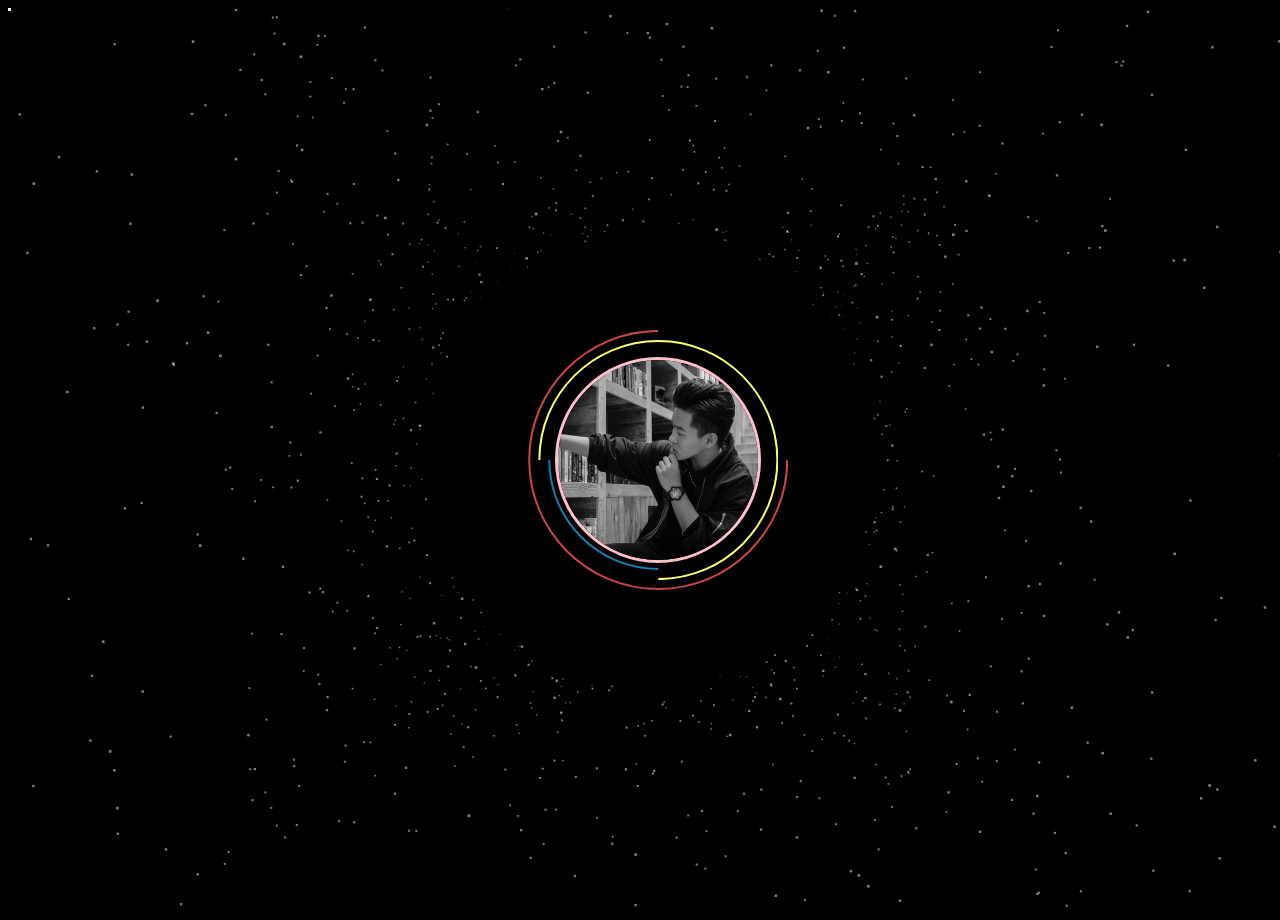
<file: index.html>
<!DOCTYPE html>
<html lang="en">

<head>
    <meta charset="UTF-8">
    <title>王鑫瑞的个人主页</title>
    <link rel="icon" href="images/香蕉.png">
    <link rel="stylesheet" href="css/animation.css">


</head>

<body>
    <div class="personal-photo">
        <div class="big-cycle">
            <img class="big-cycle-img" src="images/big-cycle.svg">
            <div class="middle-cycle">
                <img class="middle-cycle-img" src="images/middle-cycle.svg">
                <div class="small-cycle">
                    <img class="small-cycle-img" src="images/small-cycle.svg">
                    <div class="head-img-div">
                        <a href="personal-main.html"><img class="head-img" src="images/网站头像.jpg"></a>
                    </div>
                </div>
            </div>
        </div>
    </div>
    <script src="js/animation.js"></script>
</body>

</html>
</file>
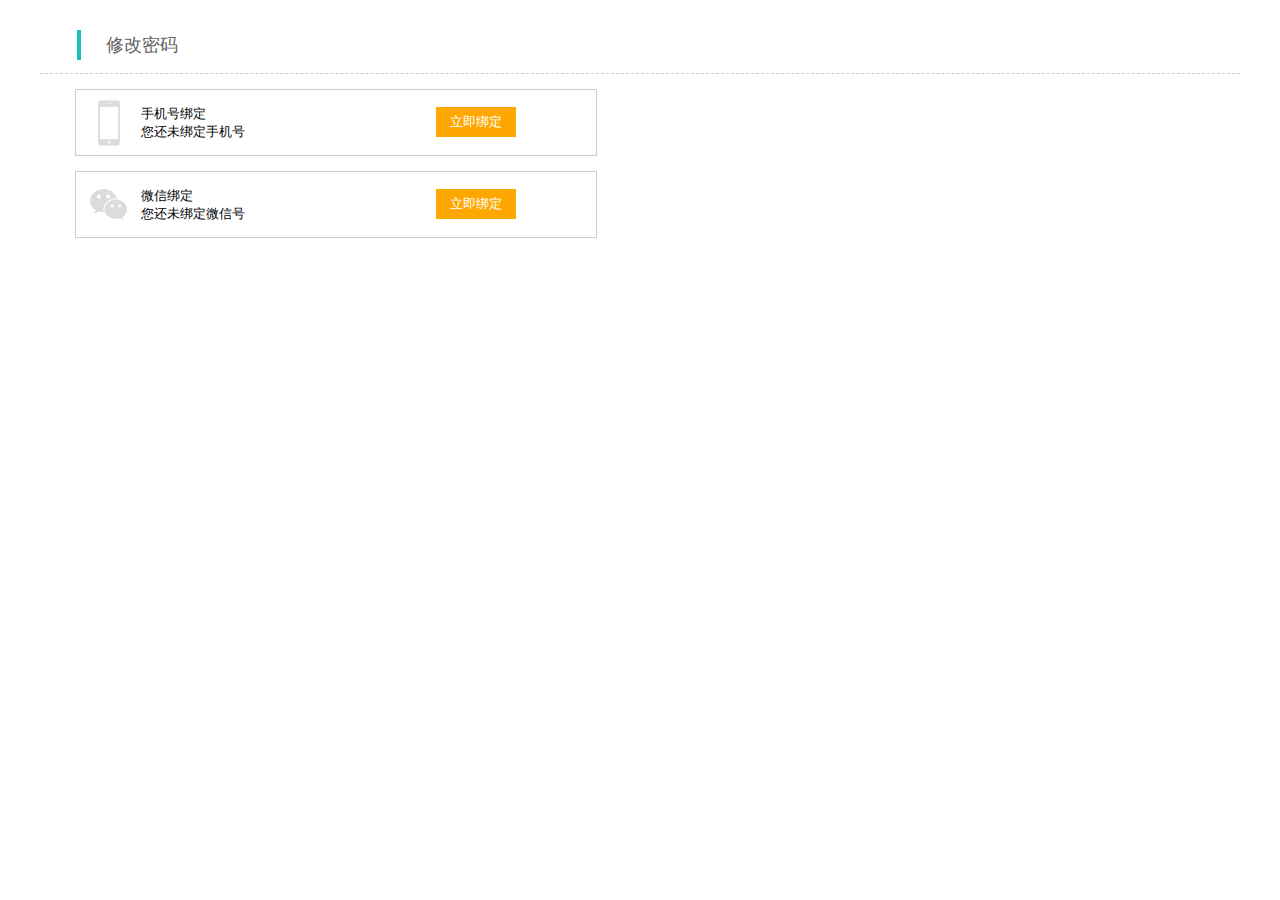
<file: html/binding.html>
<!DOCTYPE html>
<html lang="en">
<head>
    <meta charset="UTF-8">
    <meta name="viewport" content="width=device-width, initial-scale=1.0">
    <meta http-equiv="X-UA-Compatible" content="ie=edge">
    <title>msg</title>
    <link rel="stylesheet" href="../css/binding.css">
</head>
<body>
    <div class="binding">
        <p>修改密码</p>
        <div class="revise">
            <div class="phone">
                <img src="../images/手机icon2.png" alt="" class="phone-img">
                <p1>手机号绑定 <br>
                您还未绑定手机号</p1>
                <div><button><a href="#" class="binding-a">立即绑定</a></button></div>
                <!-- <input type="text" value="立即绑定"> -->
            </div>
            <div class="wechat">
                <img src="../images/weixin3.png" alt="" class="wechat-img">
                <p1>微信绑定 <br>
                您还未绑定微信号</p1>
                <div><button><a href="#" class="binding-a">立即绑定</a></button></div>
                <!-- <input type="text" value="立即绑定"> -->
            </div>
        </div>
    </div>
</body>
</html>
</file>
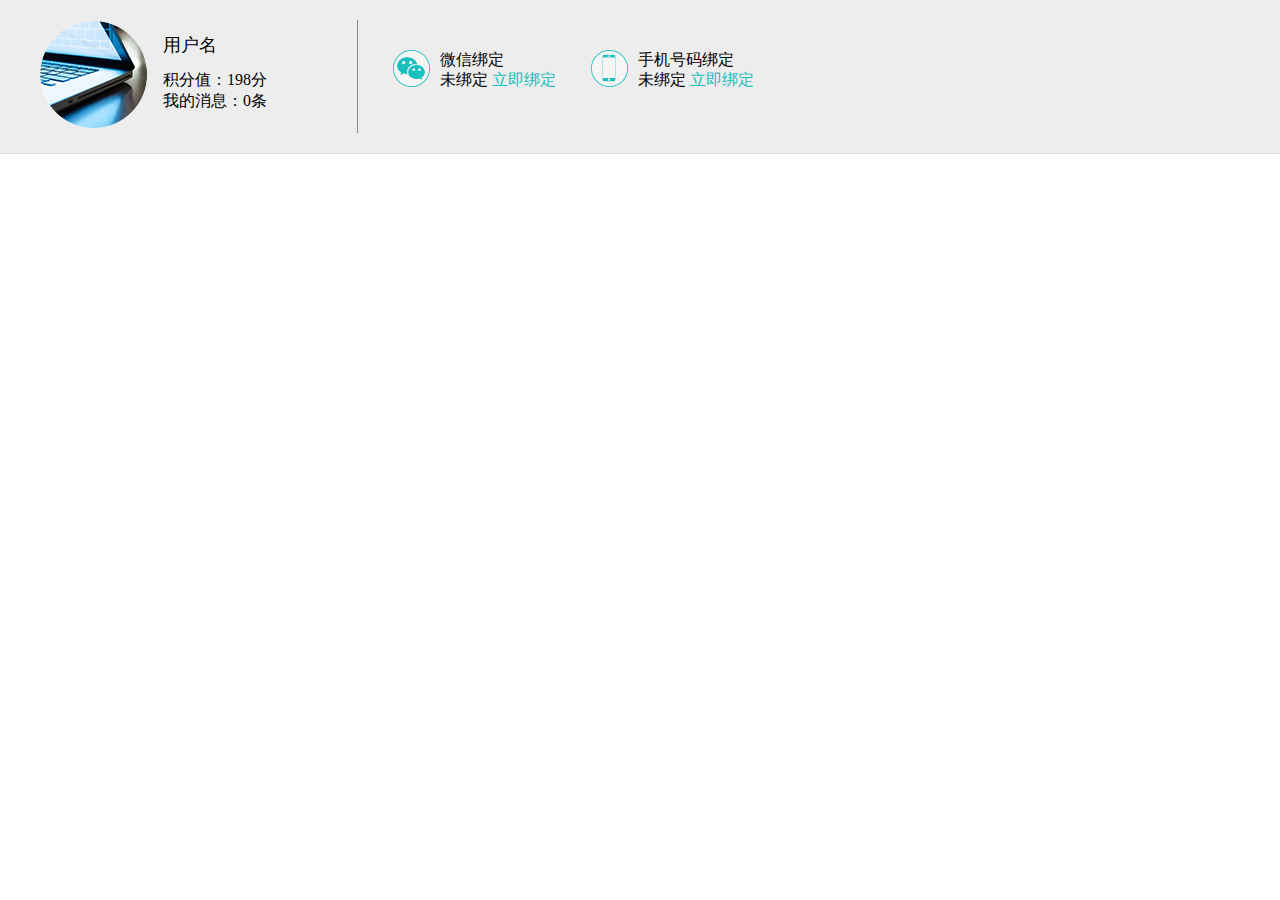
<file: html/wechat.html>
<!DOCTYPE html>
<html lang="en">
<head>
    <meta charset="UTF-8">
    <meta name="viewport" content="width=device-width, initial-scale=1.0">
    <meta http-equiv="X-UA-Compatible" content="ie=edge">
    <title>weixin</title>
    <link rel="stylesheet" href="../css/wechat.css">
</head>
<body>
    <div class="weixin row">
        <div class="username">
            <div class="touxiang"><img src="../images/用户中心头像.png" alt=""></div>
            <div class="jifeng">
                <p>用户名</p>
                <p>积分值：198分</p>
                <p>我的消息：0条</p>
            </div>
        </div>
        
        <div class="bangding">
            <div class="touxiang"><img src="../images/weixin1.png" alt=""></div>
            <div class="binding ">
                <p>微信绑定</p>
                <p>未绑定&nbsp;<a href="#">立即绑定</a></p>
            </div>
        </div>
        <div class="bangding">
            <div class="touxiang"><img src="../images/手机icon.png" alt=""></div>
            <div class="binding">
                <p>手机号码绑定</p>
                <p>未绑定&nbsp;<a href="#">立即绑定</a></p>
            </div>
        </div>      
    </div>
</body>
</html>
</file>
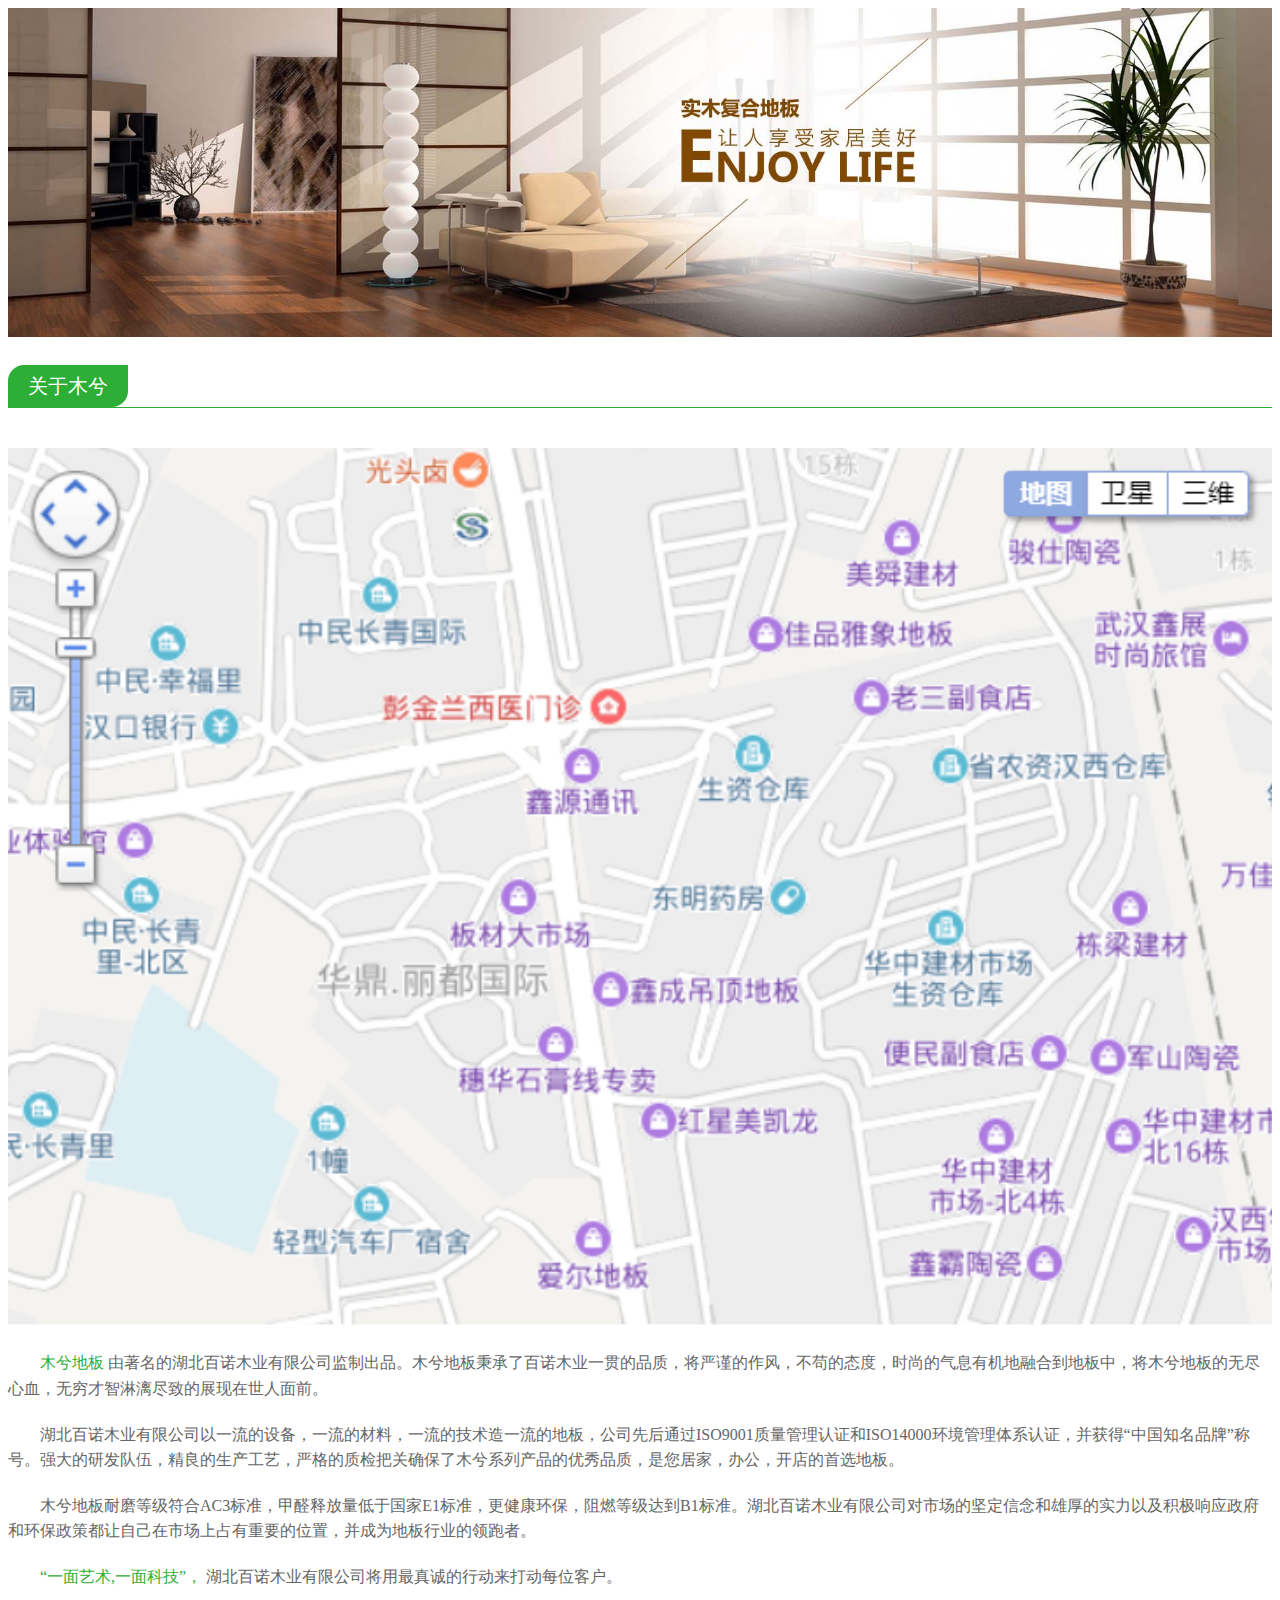
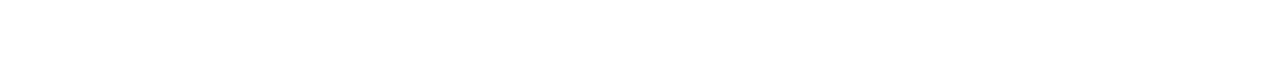
<file: html/关于木兮.html>
<!DOCTYPE html>
<html lang="en">

<head>
    <meta charset="UTF-8">
    <title>关于木兮</title>
    <link rel="stylesheet" href="../css/muxiaboutus.css">
</head>

<body>
    <div class="aboutus-banner">
        <img src="../images/aboutus-banner.jpg" alt="aboutus-banner">
    </div>
    <!-- 中间部分开始 -->
    <div class="aboutus-part muxi-center muxi-width">
        <div class="aboutus-title">
            <p class="aboutus-text">关于木兮</p>
        </div>
        <div class="aboutus-content">
            <div class="aboutus-fluid">
                <div class="row">
                    <div class="col-md-6">
                        <img src="../images/muximap.png" alt="muximap">
                    </div>
                    <div class="col-md-6">
                        <p>
                            <span class="tips">木兮地板</span>
                            由著名的湖北百诺木业有限公司监制出品。木兮地板秉承了百诺木业一贯的品质，将严谨的作风，不苟的态度，时尚的气息有机地融合到地板中，将木兮地板的无尽心血，无穷才智淋漓尽致的展现在世人面前。
                        </p>
                        <p>
                            湖北百诺木业有限公司以一流的设备，一流的材料，一流的技术造一流的地板，公司先后通过ISO9001质量管理认证和ISO14000环境管理体系认证，并获得“中国知名品牌”称号。强大的研发队伍，精良的生产工艺，严格的质检把关确保了木兮系列产品的优秀品质，是您居家，办公，开店的首选地板。
                        </p>
                        <p>
                            木兮地板耐磨等级符合AC3标准，甲醛释放量低于国家E1标准，更健康环保，阻燃等级达到B1标准。湖北百诺木业有限公司对市场的坚定信念和雄厚的实力以及积极响应政府和环保政策都让自己在市场上占有重要的位置，并成为地板行业的领跑者。
                        </p>
                        <p>
                            <span class="tips">“一面艺术,一面科技”，</span>
                            湖北百诺木业有限公司将用最真诚的行动来打动每位客户。</p>
                    </div>
                </div>
            </div>
        </div>
    </div>
    <!-- 中间部分结束 -->
</body>

</html>
</file>
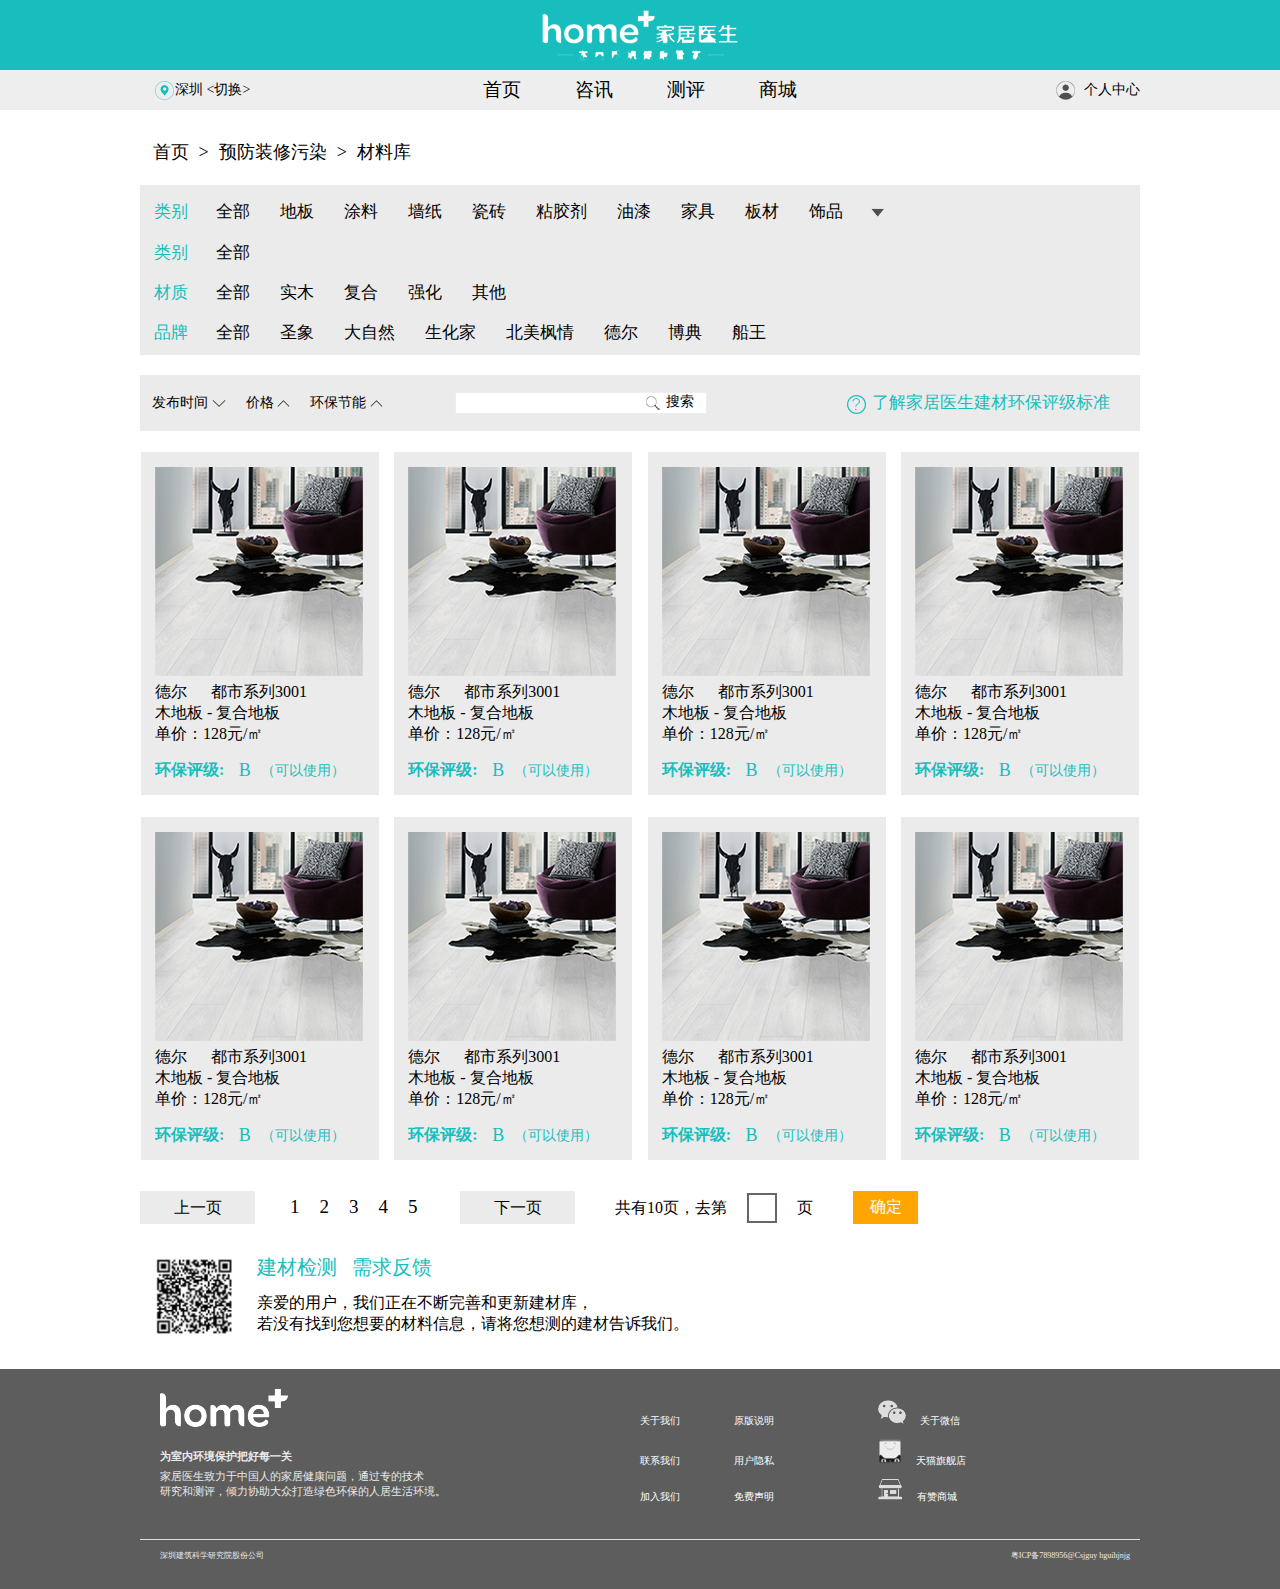
<file: html/家居医生列表.html>
<!DOCTYPE html>
<html lang="en">
<head>
    <meta charset="UTF-8">
    <meta name="viewport" content="width=device-width, initial-scale=1.0">
    <meta http-equiv="X-UA-Compatible" content="ie=edge">
    <title>家居医生</title>
    <link rel="icon" href="../images/房子.png">
    <link rel="stylesheet" href="../css/top.css">
    <link rel="stylesheet" href="../css/nav.css">
    <link rel="stylesheet" href="../css/search.css">
    <link rel="stylesheet" href="../css/container.css">
    <link rel="stylesheet" href="../css/transform.css">
    <link rel="stylesheet" href="../css/word.css">
    <link rel="stylesheet" href="../css/bottom.css">
</head>
<body>
    <div class="background">
        <div class="top">
                <img src="../images/头图.png" alt="">
        </div>
        <div class="nav-outside">
            <div class="nav-x">
                <div class="nav-left">
                    <span class="location"></span>
                    <a href="#">深圳</a>
                    <a href="#"><切换></a>
                </div>
                <div class="nav-wrap">
                    <a href="#" class="nav-main">首页</a>
                    <a href="#" class="nav-main">咨讯</a>
                    <a href="#" class="nav-main">测评</a>
                    <a href="#" class="nav-main">商城</a>
                </div>
                <div class="nav-right">
                    <span class="adm"></span>
                    <a href="#">个人中心</a>
                </div>
            </div>
        </div>
        
        <ul class="nav">
            <li>首页 </li>
            <li>></li>
            <li>预防装修污染 </li>
            <li>></li>
            <li>材料库 </li>
        </ul>

        <div class="head">
            <table>
                <tr>
                    <td class="first">类别</td>                
                    <td><a href="#" class="head-main">全部</a></td>                
                    <td><a href="#" class="head-main">地板</a></td>                
                    <td><a href="#" class="head-main">涂料</a></td>                
                    <td><a href="#" class="head-main">墙纸</a></td>                
                    <td><a href="#" class="head-main">瓷砖</a></td>                
                    <td><a href="#" class="head-main">粘胶剂</a></td>
                    <td><a href="#" class="head-main">油漆</a></td>                 
                    <td><a href="#" class="head-main">家具</a></td>                
                    <td><a href="#" class="head-main">板材</a></td>                
                    <td><a href="#" class="head-main">饰品</a></td>                              
                    <td><img src="../images/下三角.png" alt=""></td>                
                </tr>
            </table>
            <table>
                <tr>
                    <td class="first">类别</td>                
                    <td><a href="#" class="head-main">全部</a></td>                        
                </tr>
            </table> 
            <table>
                <tr>
                    <td class="first">材质</td>                
                    <td><a href="#" class="head-main">全部</a></td>                
                    <td><a href="#" class="head-main">实木</a></td>                
                    <td><a href="#" class="head-main">复合</a></td>               
                    <td><a href="#" class="head-main">强化</a></td>                
                    <td><a href="#" class="head-main">其他</a></td>                
                </tr>
            </table>   
            <table>
                <tr>
                    <td class="first">品牌</td>                
                    <td><a href="#" class="head-main">全部</a></td>               
                    <td><a href="#" class="head-main">圣象</a></td>               
                    <td><a href="#" class="head-main">大自然</a></td>               
                    <td><a href="#" class="head-main">生化家</a></td>                
                    <td><a href="#" class="head-main">北美枫情</a></td>                
                    <td><a href="#" class="head-main">德尔</a></td>                
                    <td><a href="#" class="head-main">博典</a></td>                
                    <td><a href="#" class="head-main">船王</a></td>                
                </tr>
            </table>
        </div>


        <div class="search">
            <div class="search-left">
                <ul>
                    <li>发布时间 <img src="../images/下箭头.png" alt=""></li>
                    <li>价格 <img src="../images/上箭头.png" alt=""></li>
                    <li>环保节能 <img src="../images/上箭头.png" alt=""></li>
                </ul>
            </div>
            <div class="search-middle">
                <form>
                    <input type="text">
                    <button><img src="../images/放大镜.png" alt=""><span>搜索</span></button>
                </form>
            </div>
            <div class="search-right">
                <img src="../images/问号logo.png" alt=""> <span>了解家居医生建材环保评级标准</span>
            </div>
        </div>


        <div class="container">
            <div>
                <img src="../images/主图.png" alt="">
                <div class="container-part">
                    <a href="#" class="main-top">
                        <p>德尔&nbsp&nbsp&nbsp&nbsp&nbsp&nbsp都市系列3001</p>
                        <p>木地板 - 复合地板</p>
                        <p>单价：128元/㎡</p>
                    </a>
                    <ul class="content">
                        <li class="content-left"><a href="#" class="main-bottom">环保评级:</a></li>
                        <li class="content-middle"><a href="#" class="main-bottom">&nbspB</a></li>
                        <li class="content-right"><a href="#" class="main-bottom">（可以使用）</a></li>
                    </ul>
                </div>
            </div>
            <div>
                <img src="../images/主图.png" alt="">
                 <div class="container-part">
                    <a href="#" class="main-top">
                        <p>德尔&nbsp&nbsp&nbsp&nbsp&nbsp&nbsp都市系列3001</p>
                        <p>木地板 - 复合地板</p>
                        <p>单价：128元/㎡</p>
                    </a>
                    <ul class="content">
                        <li class="content-left"><a href="#" class="main-bottom">环保评级:</a></li>
                        <li class="content-middle"><a href="#" class="main-bottom">&nbspB</a></li>
                        <li class="content-right"><a href="#" class="main-bottom">（可以使用）</a></li>
                    </ul>
                </div>
            </div>
            <div>
                <img src="../images/主图.png" alt="">
                <div class="container-part">
                    <a href="#" class="main-top">
                        <p>德尔&nbsp&nbsp&nbsp&nbsp&nbsp&nbsp都市系列3001</p>
                        <p>木地板 - 复合地板</p>
                        <p>单价：128元/㎡</p>
                    </a>
                    <ul class="content">
                        <li class="content-left"><a href="#" class="main-bottom">环保评级:</a></li>
                        <li class="content-middle"><a href="#" class="main-bottom">&nbspB</a></li>
                        <li class="content-right"><a href="#" class="main-bottom">（可以使用）</a></li>
                    </ul>
                </div>
            </div>
            <div>
                <img src="../images/主图.png" alt="">
                <div class="container-part">
                    <a href="#" class="main-top">
                        <p>德尔&nbsp&nbsp&nbsp&nbsp&nbsp&nbsp都市系列3001</p>
                        <p>木地板 - 复合地板</p>
                        <p>单价：128元/㎡</p>
                    </a>
                    <ul class="content">
                        <li class="content-left"><a href="#" class="main-bottom">环保评级:</a></li>
                        <li class="content-middle"><a href="#" class="main-bottom">&nbspB</a></li>
                        <li class="content-right"><a href="#" class="main-bottom">（可以使用）</a></li>
                    </ul>
                </div>
            </div>
        </div>
        <div class="container">
            <div>
                <img src="../images/主图.png" alt="">
                <div class="container-part">
                    <a href="#" class="main-top">
                        <p>德尔&nbsp&nbsp&nbsp&nbsp&nbsp&nbsp都市系列3001</p>
                        <p>木地板 - 复合地板</p>
                        <p>单价：128元/㎡</p>
                    </a>
                    <ul class="content">
                        <li class="content-left"><a href="#" class="main-bottom">环保评级:</a></li>
                        <li class="content-middle"><a href="#" class="main-bottom">&nbspB</a></li>
                        <li class="content-right"><a href="#" class="main-bottom">（可以使用）</a></li>
                    </ul>
                </div>
            </div>
            <div>
                <img src="../images/主图.png" alt="">
                <div class="container-part">
                    <a href="#" class="main-top">
                        <p>德尔&nbsp&nbsp&nbsp&nbsp&nbsp&nbsp都市系列3001</p>
                        <p>木地板 - 复合地板</p>
                        <p>单价：128元/㎡</p>
                    </a>
                    <ul class="content">
                        <li class="content-left"><a href="#" class="main-bottom">环保评级:</a></li>
                        <li class="content-middle"><a href="#" class="main-bottom">&nbspB</a></li>
                        <li class="content-right"><a href="#" class="main-bottom">（可以使用）</a></li>
                    </ul>
                </div>
            </div>
            <div>
                <img src="../images/主图.png" alt="">
                <div class="container-part">
                    <a href="#" class="main-top">
                        <p>德尔&nbsp&nbsp&nbsp&nbsp&nbsp&nbsp都市系列3001</p>
                        <p>木地板 - 复合地板</p>
                        <p>单价：128元/㎡</p>
                    </a>
                    <ul class="content">
                        <li class="content-left"><a href="#" class="main-bottom">环保评级:</a></li>
                        <li class="content-middle"><a href="#" class="main-bottom">&nbspB</a></li>
                        <li class="content-right"><a href="#" class="main-bottom">（可以使用）</a></li>
                    </ul>
                </div>
            </div>
            <div>
                <img src="../images/主图.png" alt="">
                <div class="container-part">
                    <a href="#" class="main-top">
                        <p>德尔&nbsp&nbsp&nbsp&nbsp&nbsp&nbsp都市系列3001</p>
                        <p>木地板 - 复合地板</p>
                        <p>单价：128元/㎡</p>
                    </a>
                    <ul class="content">
                        <li class="content-left"><a href="#" class="main-bottom">环保评级:</a></li>
                        <li class="content-middle"><a href="#" class="main-bottom">&nbspB</a></li>
                        <li class="content-right"><a href="#" class="main-bottom">（可以使用）</a></li>
                    </ul>
                </div>
            </div>
        </div>


        <div class="transform">
            <div class="uppage">
                <p><a href="#" class="turn">上一页</a></p>
            </div>
            <div class="page">
                <ul>
                    <li><a href="#" class="pagelink">1</a></li>
                    <li><a href="#" class="pagelink">2</a></li>
                    <li><a href="#" class="pagelink">3</a></li>
                    <li><a href="#" class="pagelink">4</a></li>
                    <li><a href="#" class="pagelink">5</a></li>
                </ul>
            </div>
            <div class="downpage">
                <p><a href="#" class="turn">下一页</a></p>
            </div>
            <div class="pagenumber">
                <p class="pageword">共有10页，去第</p>
                <form>
                    <input type="text">
                </form>
                <p>页</p>
            </div>
            <div class="sure">
                <button>确定</button>
            </div>
        </div>

        <div class="code">
            <div class="code-img">
                <img src="../images/微信二维码.png" alt="">
            </div>
            <div class="code-word">
                <ul>
                    <li class="code-wordfirst">建材检测&nbsp&nbsp&nbsp需求反馈</li>
                    <li class="code-wordsecond">亲爱的用户，我们正在不断完善和更新建材库，</li>
                    <li class="code-wordthird">若没有找到您想要的材料信息，请将您想测的建材告诉我们。</li>
                </ul>
            </div>
        </div>

        <div class="bottom">
            <div class="bottom-top">
                <div class="bottom-left">
                    <img src="../images/尾图.png" alt="">
                    <p><b>为室内环境保护把好每一关</b></p>
                    <p>家居医生致力于中国人的家居健康问题，通过专的技术<br>研究和测评，倾力协助大众打造绿色环保的人居生活环境。</p>
                </div>
                <div class="about">
                    <p>
                        <a href="#">关于我们</a>
                        <a href="#">原版说明</a>
                        <img src="../images/微信logo.png">
                        <a href="#">关于微信</a>
                    </p>
                    <p>
                        <a href="#">联系我们</a>
                        <a href="#">用户隐私</a>
                        <img src="../images/天猫logo.png">
                        <a href="#">天猫旗舰店</a>
                    </p>
                    <p>
                        <a href="#">加入我们</a>
                        <a href="#">免费声明</a>
                        <img src="../images/有赞商城logo.png">
                        <a href="#">有赞商城</a>
                    </p>
                </div>
            <div class="bottom-under">
                    <p>深圳建筑科学研究院股份公司</p>
                    <p>粤ICP备7898956@Csjguy hguihjnjg</p>
            </div>
        </div>

    </div>
</body>
</html>
</file>
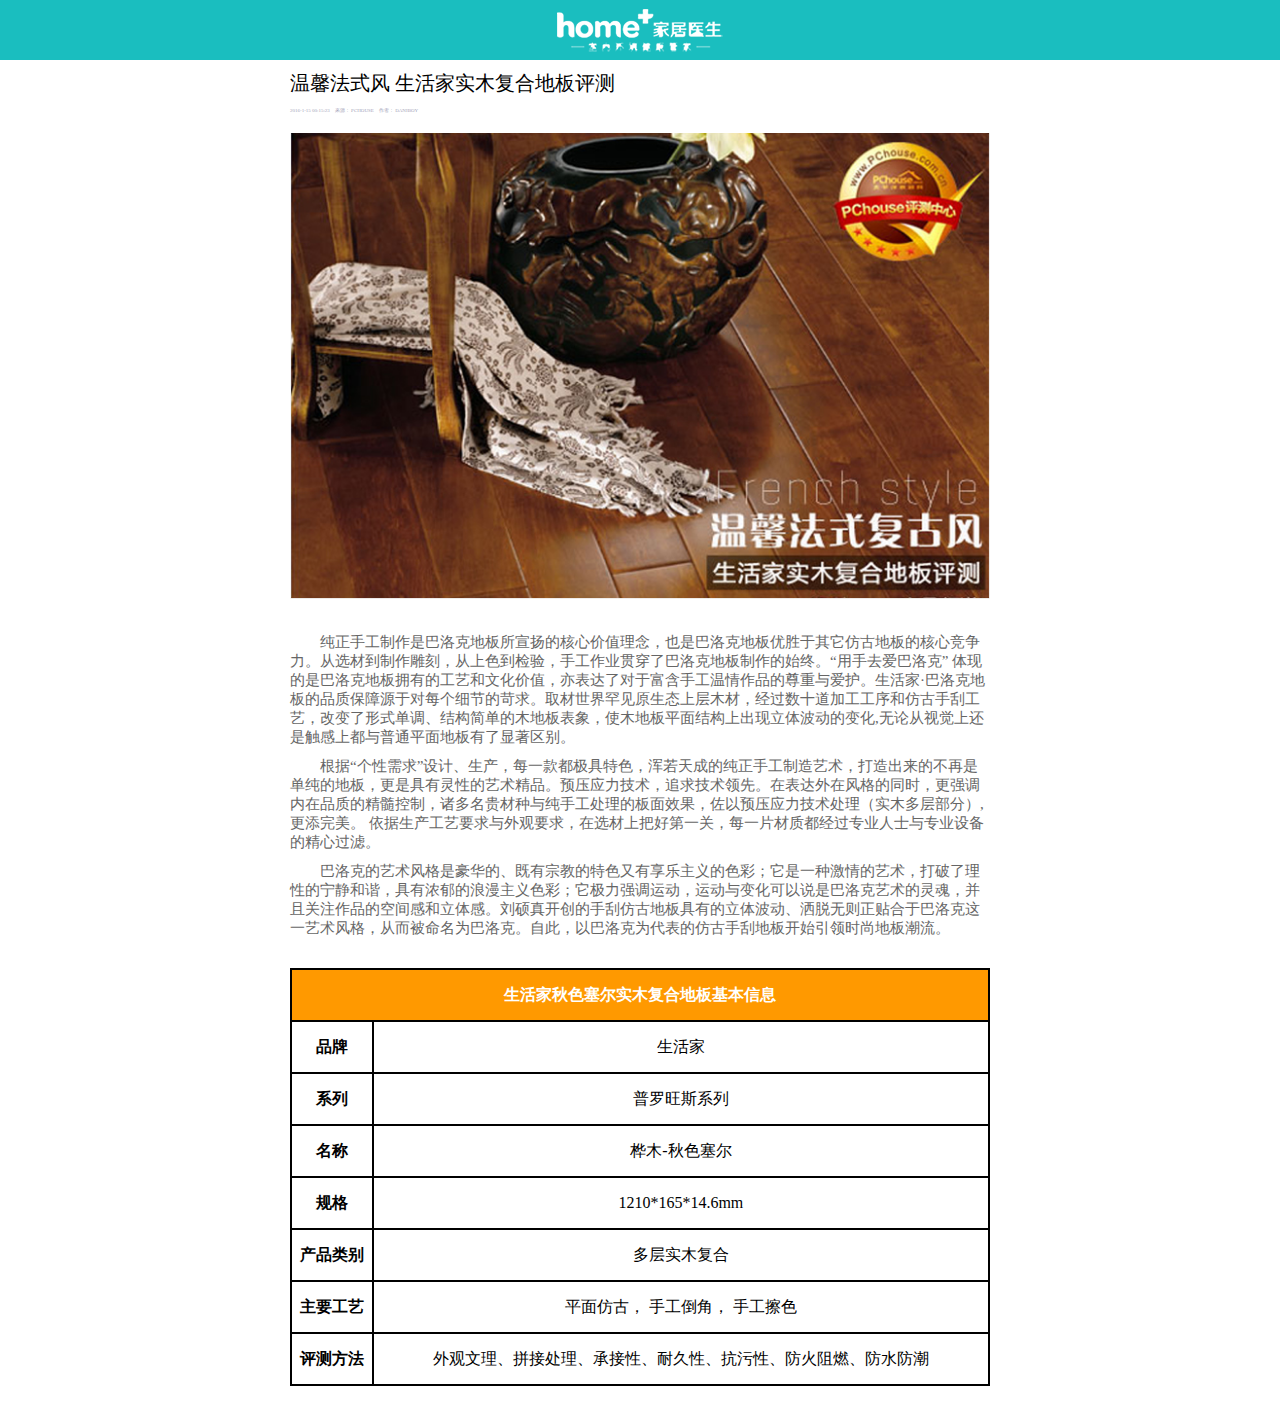
<file: html/家居医生生活家.html>
<!DOCTYPE html>
<html lang="en">
<head>
    <meta charset="UTF-8">
    <meta name="viewport" content="width=device-width, initial-scale=1.0">
    <meta http-equiv="X-UA-Compatible" content="ie=edge">
    <title>家居医生生活家</title>
    <link rel="icon" href="../images/房子.png">
    <style>
    *{margin:0;padding:0}
    .nav{
        height:60px;
        background: #1ABEBF url("../images/day2头图.png") no-repeat center center }
    .warm{
        font-size: 20px;
        margin-top:10px;
    }
    .time{
        font-size: 5px;
        margin-top: 10px;
        color: rgb(164,164,185)
    }
    img{
        margin-top: 20px;
        margin-bottom: 20px;
        width: 700px;
    }
    .container>.art{
            /* text-indent 文本缩进 */
            text-indent: 30px;
            margin-top: 10px;
            font-size: 15px;
            color: #666;
        }
        .container{
            width: 700px;
            margin-left: auto;
            margin-right: auto;
        }
        .middle{
            height: 20px;
        }
        table,th,td{
                border:1px solid #333;
            }
        table{
                /* 边框折叠 */
                border-collapse: collapse;
                /* border: 1px solid black; */
                width:700px;
                line-height: 50px;
                text-align:center;
                margin-top: 10px;
                margin-right: auto;
                margin-left: auto;
            }
            .tdMain{
                font-weight: bold; 
            }
            td{
                border: 2px solid black;
            }
            th{
                border: 2px solid black;
                background: #ff9900;
                color: #fff;
            }
            .end{
                height: 15px;
            }

    </style>
</head>
<body>
    <div class="nav"> 

    </div>
    <div class="container">
            <p class="warm">温馨法式风 生活家实木复合地板评测</p>
            <p class="time">2016-1-15 00:15:23 &nbsp;&nbsp;&nbsp;来源： PCHOUSE &nbsp;&nbsp;&nbsp;作者： DANIBOY</p>
            <img src="../images/day2主图.png" alt="">
            <p class="art">纯正手工制作是巴洛克地板所宣扬的核心价值理念，也是巴洛克地板优胜于其它仿古地板的核心竞争力。从选材到制作雕刻，从上色到检验，手工作业贯穿了巴洛克地板制作的始终。“用手去爱巴洛克” 体现的是巴洛克地板拥有的工艺和文化价值，亦表达了对于富含手工温情作品的尊重与爱护。生活家·巴洛克地板的品质保障源于对每个细节的苛求。取材世界罕见原生态上层木材，经过数十道加工工序和仿古手刮工艺，改变了形式单调、结构简单的木地板表象，使木地板平面结构上出现立体波动的变化,无论从视觉上还是触感上都与普通平面地板有了显著区别。</p>
        <p class="art">根据“个性需求”设计、生产，每一款都极具特色，浑若天成的纯正手工制造艺术，打造出来的不再是单纯的地板，更是具有灵性的艺术精品。预压应力技术，追求技术领先。在表达外在风格的同时，更强调内在品质的精髓控制，诸多名贵材种与纯手工处理的板面效果，佐以预压应力技术处理（实木多层部分）,更添完美。 依据生产工艺要求与外观要求，在选材上把好第一关，每一片材质都经过专业人士与专业设备的精心过滤。</p>
        <p class="art">巴洛克的艺术风格是豪华的、既有宗教的特色又有享乐主义的色彩；它是一种激情的艺术，打破了理性的宁静和谐，具有浓郁的浪漫主义色彩；它极力强调运动，运动与变化可以说是巴洛克艺术的灵魂，并且关注作品的空间感和立体感。刘硕真开创的手刮仿古地板具有的立体波动、洒脱无则正贴合于巴洛克这一艺术风格，从而被命名为巴洛克。自此，以巴洛克为代表的仿古手刮地板开始引领时尚地板潮流。</p>
    </div>
    <div class="middle">

    </div>
    <table>
        <thead>
            <tr><th colspan="2">生活家秋色塞尔实木复合地板基本信息</th></tr>
        </thead>
        <tbody>
            <tr>
                <td class="tdMain">品牌</td><td>生活家</td>
            </tr>
            <tr>
                <td class="tdMain">系列</td><td>普罗旺斯系列</td>
            </tr>
            <tr>
                <td class="tdMain">名称</td><td>桦木-秋色塞尔</td>
            </tr>
            <tr>
                <td class="tdMain">规格</td><td>1210*165*14.6mm</td>
            </tr>
            <tr>
                <td class="tdMain">产品类别</td><td>多层实木复合</td>
            </tr>
            <tr>
                <td class="tdMain">主要工艺</td><td>平面仿古， 手工倒角， 手工擦色</td>
            </tr>
            <tr>
                <td class="tdMain">评测方法</td><td>外观文理、拼接处理、承接性、耐久性、抗污性、防火阻燃、防水防潮</td>
            </tr>
        </tbody>
    </table>
    <div class="end">

    </div>
</body>
</html>
</file>
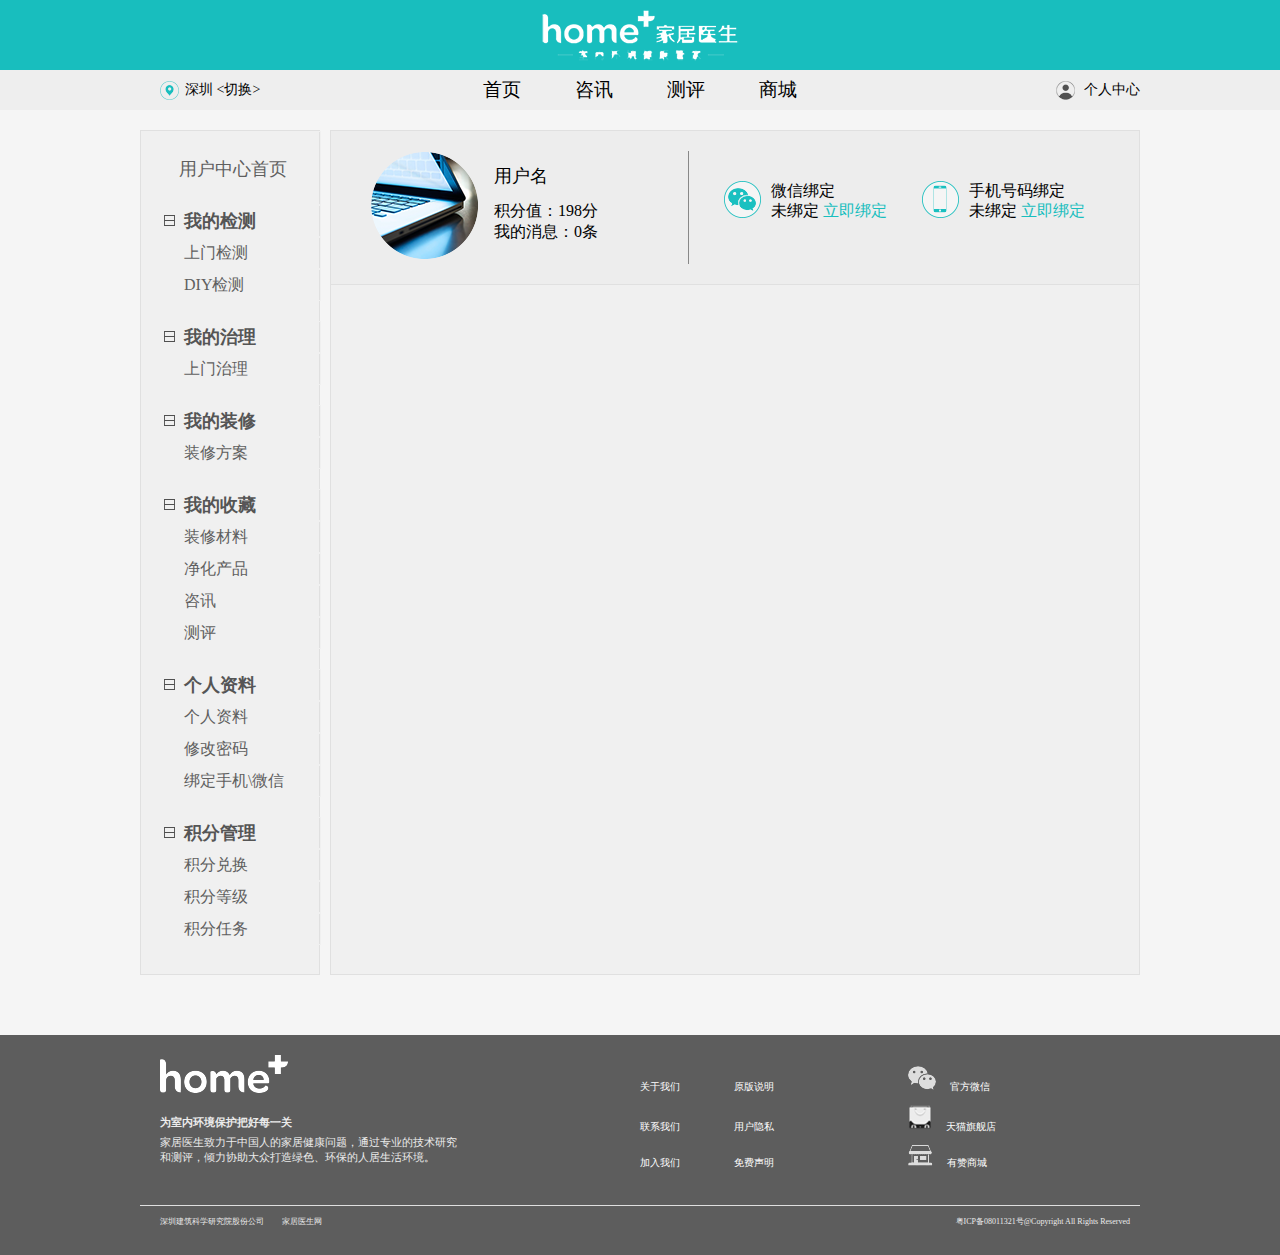
<file: html/家居医生用户中心.html>
<!DOCTYPE html>
<html lang="en">
<head>
    <meta charset="UTF-8">
    <meta name="viewport" content="width=device-width, initial-scale=1.0">
    <meta http-equiv="X-UA-Compatible" content="ie=edge">
    <title>家居医生-用户中心</title>
    <link rel="icon" href="../images/房子.png">
    <link rel="stylesheet" href="../css/user-center.css">
</head>
<body>
    <div class="background">
        <div class="top">
            <img src="../images/家具医生用户中心头图.png" alt="">
        </div>

        <div class="nav-outside">
            <div class="nav-x">
                <div class="nav-left">
                    <span class="location"></span>
                    <a href="#">深圳</a>
                    <a href="#"><切换></a>
                </div>
                <div class="nav-wrap">
                    <a href="#" class="nav-main">首页</a>
                    <a href="#" class="nav-main">咨讯</a>
                    <a href="#" class="nav-main">测评</a>
                    <a href="#" class="nav-main">商城</a>
                </div>
                <div class="nav-right">
                    <span class="adm"></span>
                    <a href="#">个人中心</a>
                </div>
            </div>
        </div>

        <div class="container">
            <div class="container-left">
                <span class="title"><a href="wechat.html" target="frame" class="top-a">用户中心首页</a></span>
                <ul>
                    <li><img src="../images/开关icon.png" alt=""><a href="#" class="title-a">我的检测</a></li>
                    <li><a href="#" class="else-a">上门检测</a></li>
                    <li><a href="#" class="else-a">DIY检测</a></li>
                </ul>
                <ul class="else-ul">
                    <li><img src="../images/开关icon.png" alt=""><a href="#" class="title-a">我的治理</a></li>
                    <li><a href="#" class="else-a">上门治理</a></li>
                </ul>
                <ul class="else-ul">
                    <li><img src="../images/开关icon.png" alt=""><a href="#" class="title-a">我的装修</a></li>
                    <li><a href="#" class="else-a">装修方案</a></li>
                </ul>
                <ul class="else-ul">
                    <li><img src="../images/开关icon.png" alt=""><a href="#" class="title-a">我的收藏</a></li>
                    <li><a href="#" class="else-a">装修材料</a></li>
                    <li><a href="#" class="else-a">净化产品</a></li>
                    <li><a href="#" class="else-a">咨讯</a></li>
                    <li><a href="#" class="else-a">测评</a></li>
                </ul>
                <ul class="else-ul">
                    <li><img src="../images/开关icon.png" alt=""><a href="#" class="title-a">个人资料</a></li>
                    <li><a href="#" class="else-a">个人资料</a></li>
                    <li><a href="#" class="else-a">修改密码</a></li>
                    <li><a href="binding.html" target="frame" class="else-a">绑定手机\微信</a></li>
                </ul>
                <ul class="else-ul">
                    <li><img src="../images/开关icon.png" alt=""><a href="#" class="title-a">积分管理</a></li>
                    <li><a href="#" class="else-a">积分兑换</a></li>
                    <li><a href="#" class="else-a">积分等级</a></li>
                    <li><a href="#" class="else-a">积分任务</a></li>
                </ul>
            </div>
            <div class="container-right">
                <iframe src="wechat.html" frameborder="0" name="frame"></iframe>
            </div>
        </div>

        <div class="bottom">
            <div class="bottom-top">
                <div class="bottom-left">
                    <img src="../images/尾图.png" alt="">
                    <p><b>为室内环境保护把好每一关</b></p>
                    <p>家居医生致力于中国人的家居健康问题，通过专业的技术研究<br>和测评，倾力协助大众打造绿色、环保的人居生活环境。</p>
                </div>
                <div class="about">
                    <p>
                        <a href="#">关于我们</a>
                        <a href="#">原版说明</a>
                        <img src="../images/微信logo.png">
                        <a href="#">官方微信</a>
                    </p>
                    <p>
                        <a href="#">联系我们</a>
                        <a href="#">用户隐私</a>
                        <img src="../images/天猫logo.png">
                        <a href="#">天猫旗舰店</a>
                    </p>
                    <p>
                        <a href="#">加入我们</a>
                        <a href="#">免费声明</a>
                        <img src="../images/有赞商城logo.png">
                        <a href="#">有赞商城</a>
                    </p>
                </div>
            <div class="bottom-under">
                <p>深圳建筑科学研究院股份公司&nbsp;&nbsp;&nbsp;&nbsp;&nbsp;&nbsp;&nbsp;&nbsp;&nbsp;家居医生网</p>
                <p>粤ICP备08011321号@Copyright All Rights Reserved</p>
            </div>
        </div> 
    </div>   
</body>
</html>
</file>
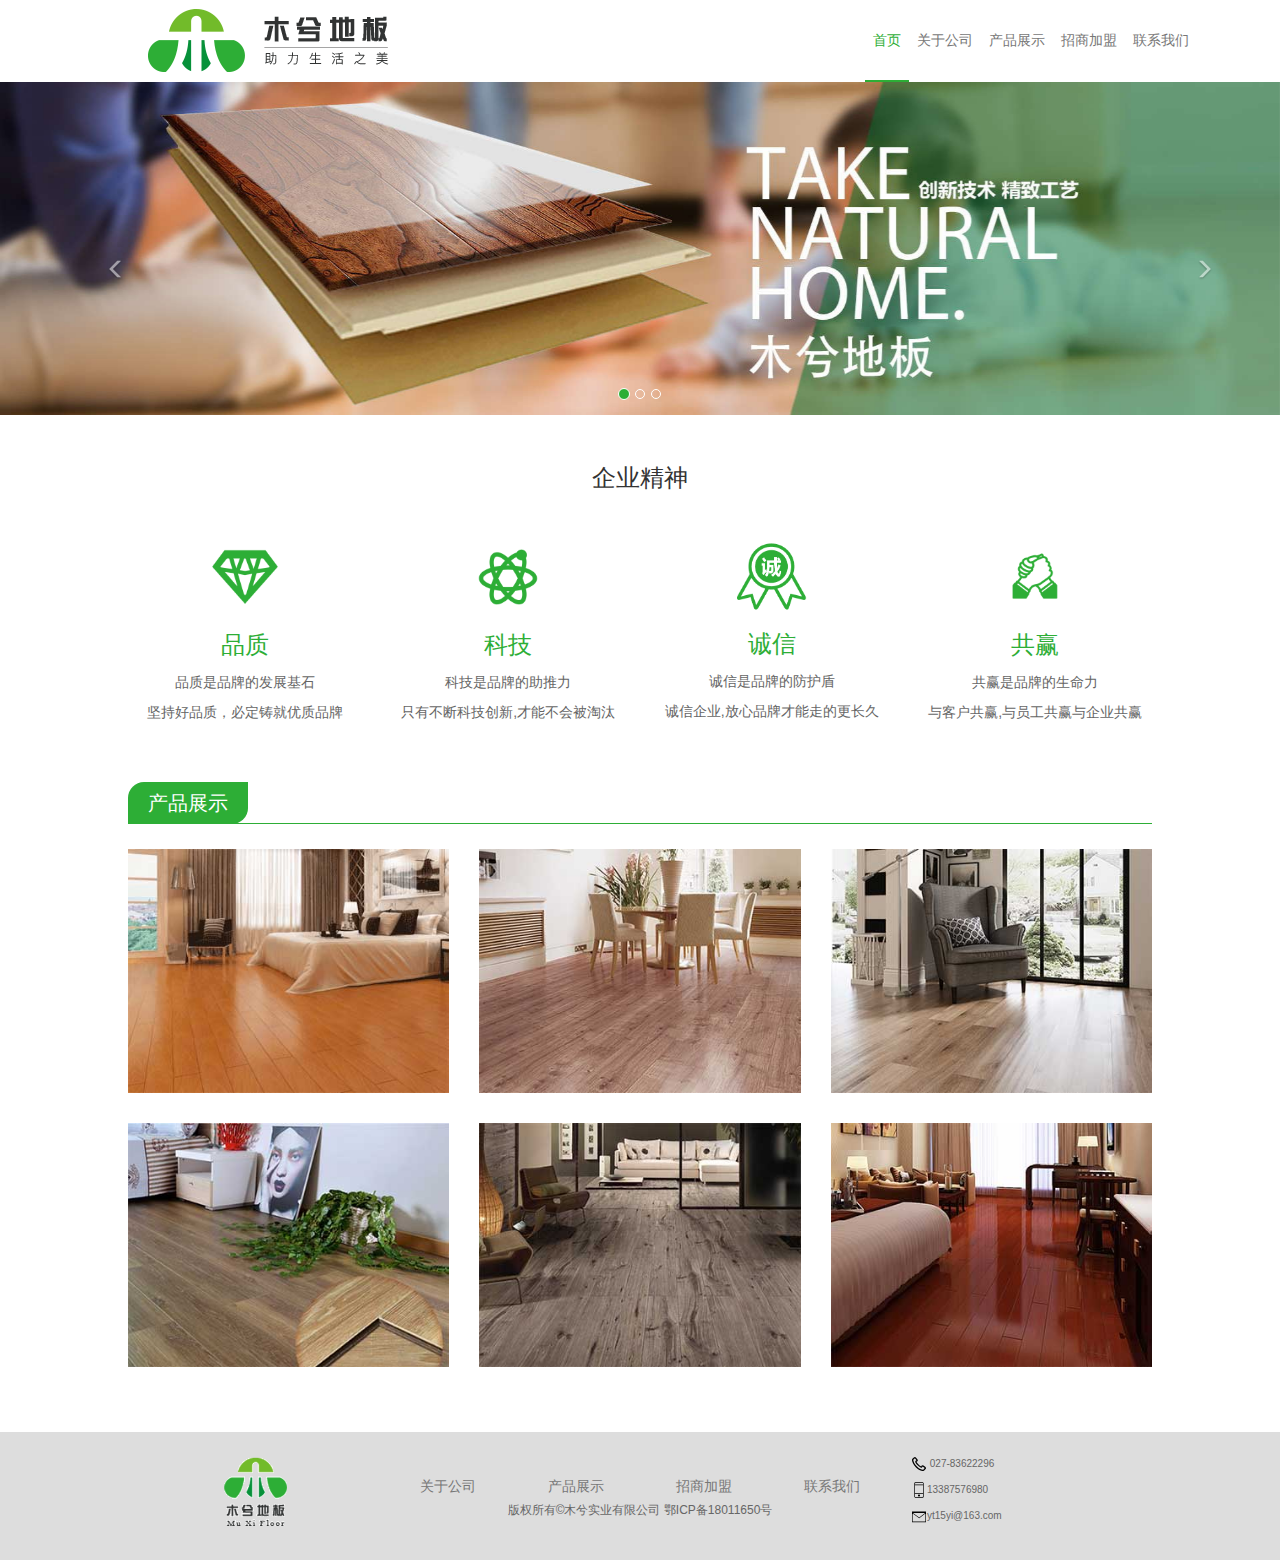
<file: html/木兮地板.html>
<!DOCTYPE html>
<html lang="en">
<head>
    <meta charset="UTF-8">
    <meta name="viewport" content="width=device-width, initial-scale=1.0">
    <meta http-equiv="X-UA-Compatible" content="ie=edge">
	<title>木兮地板</title>
	<link rel="icon" href="../images/muxidiban-logo.ico">
	<link href="https://cdn.jsdelivr.net/npm/bootstrap@3.3.7/dist/css/bootstrap.min.css" rel="stylesheet">
	<link rel="stylesheet" type="text/css" href="../css/muxicommon.css">
	<!-- jQuery (Bootstrap 的所有 JavaScript 插件都依赖 jQuery，所以必须放在前边) -->
    <script src="https://cdn.jsdelivr.net/npm/jquery@1.12.4/dist/jquery.min.js"></script>
    <!-- 加载 Bootstrap 的所有 JavaScript 插件。你也可以根据需要只加载单个插件。 -->
	<script src="https://cdn.jsdelivr.net/npm/bootstrap@3.3.7/dist/js/bootstrap.min.js"></script>
	<!-- 必须放在以上两条之后 -->
	<script type="text/javascript" src="../js/muxi.js"></script>
</head>
<body>
	<!-- 导航部分 -->
	<div class="muxi-navigation" id="muxi-navigation">
		<div class="muxi-center muxi-width">
			<!-- Bootstrap模板 -->
			<div class="navbar navbar-default">
				<div class="container-fluid">
				    <div class="navbar-header">
					    <button type="button" class="navbar-toggle collapsed" data-toggle="collapse" data-target="#navItem" aria-expanded="false">
						<!-- sr-only的意义在于能保证屏幕阅读器正确读取且不会影响 UI 的视觉呈现 -->
					    <span class="sr-only">toggle</span>
					    <span class="icon-bar"></span>
					    <span class="icon-bar"></span>
					    <span class="icon-bar"></span>
					    </button>
					    <a class="navbar-brand" href="木兮地板.html"></a>
				    </div>
				    <div class="collapse navbar-collapse" id="navItem">
					    <ul class="nav navbar-nav navbar-right">
					        <li class="select"><a href="javascript:void(0)">首页</a></li>
					        <li><a href="javascript:void(0)">关于公司</a></li>
					        <li><a href="javascript:void(0)">产品展示</a></li>
					        <li><a href="javascript:void(0)">招商加盟</a></li>
					        <li><a href="javascript:void(0)">联系我们</a></li>
					    </ul>
				    </div>
				</div>
			</div>
		</div>
	</div>
	<!-- 导航部分结束 -->

	<!-- 中间部分开始 -->
	<div class="muxi-content" id="muxi-content">
		
	</div>
    <!-- 中间部分结束 -->

	<!-- 底部开始 -->
	<div class="footer" id="footer">
		<div class="row muxi-width muxi-center">
			<div class="col-md-3 col-sm-4">
				<div class="footer-logo">
					<a href="木兮地板.html"><img src="../images/muxidiban-logo3.png"></a>
				</div>
			</div>
			<div class="col-md-6 col-sm-8">
				<div class="row changepage" id="changepage">
					<div class="col-md-3 col-sm-3"><a href="javascript:void(0)">关于公司</a></div>
					<div class="col-md-3 col-sm-3"><a href="javascript:void(0)">产品展示</a></div>
					<div class="col-md-3 col-sm-3"><a href="javascript:void(0)">招商加盟</a></div>
					<div class="col-md-3 col-sm-3"><a href="javascript:void(0)">联系我们</a></div>
				</div>
				<p class="copyright">版权所有&copy木兮实业有限公司  鄂ICP备18011650号</p>
			</div>
			<div class="col-md-3 col-sm-12">
				<div class="row contact">
					<p class="col-md-12 col-sm-4"><span><img src="../images/muxi电话.png" alt=""></span> 027-83622296</p>
					<p class="col-md-12 col-sm-4"><span><img src="../images/muxi手机.png" alt=""></span>13387576980</p>
					<p class="col-md-12 col-sm-4"><span><img src="../images/muxi邮件.png" alt=""></span>yt15yi@163.com</p>
				</div>
			</div>
		</div>
	</div>
	<!-- 底部结束 -->
</body>
</html>
</file>
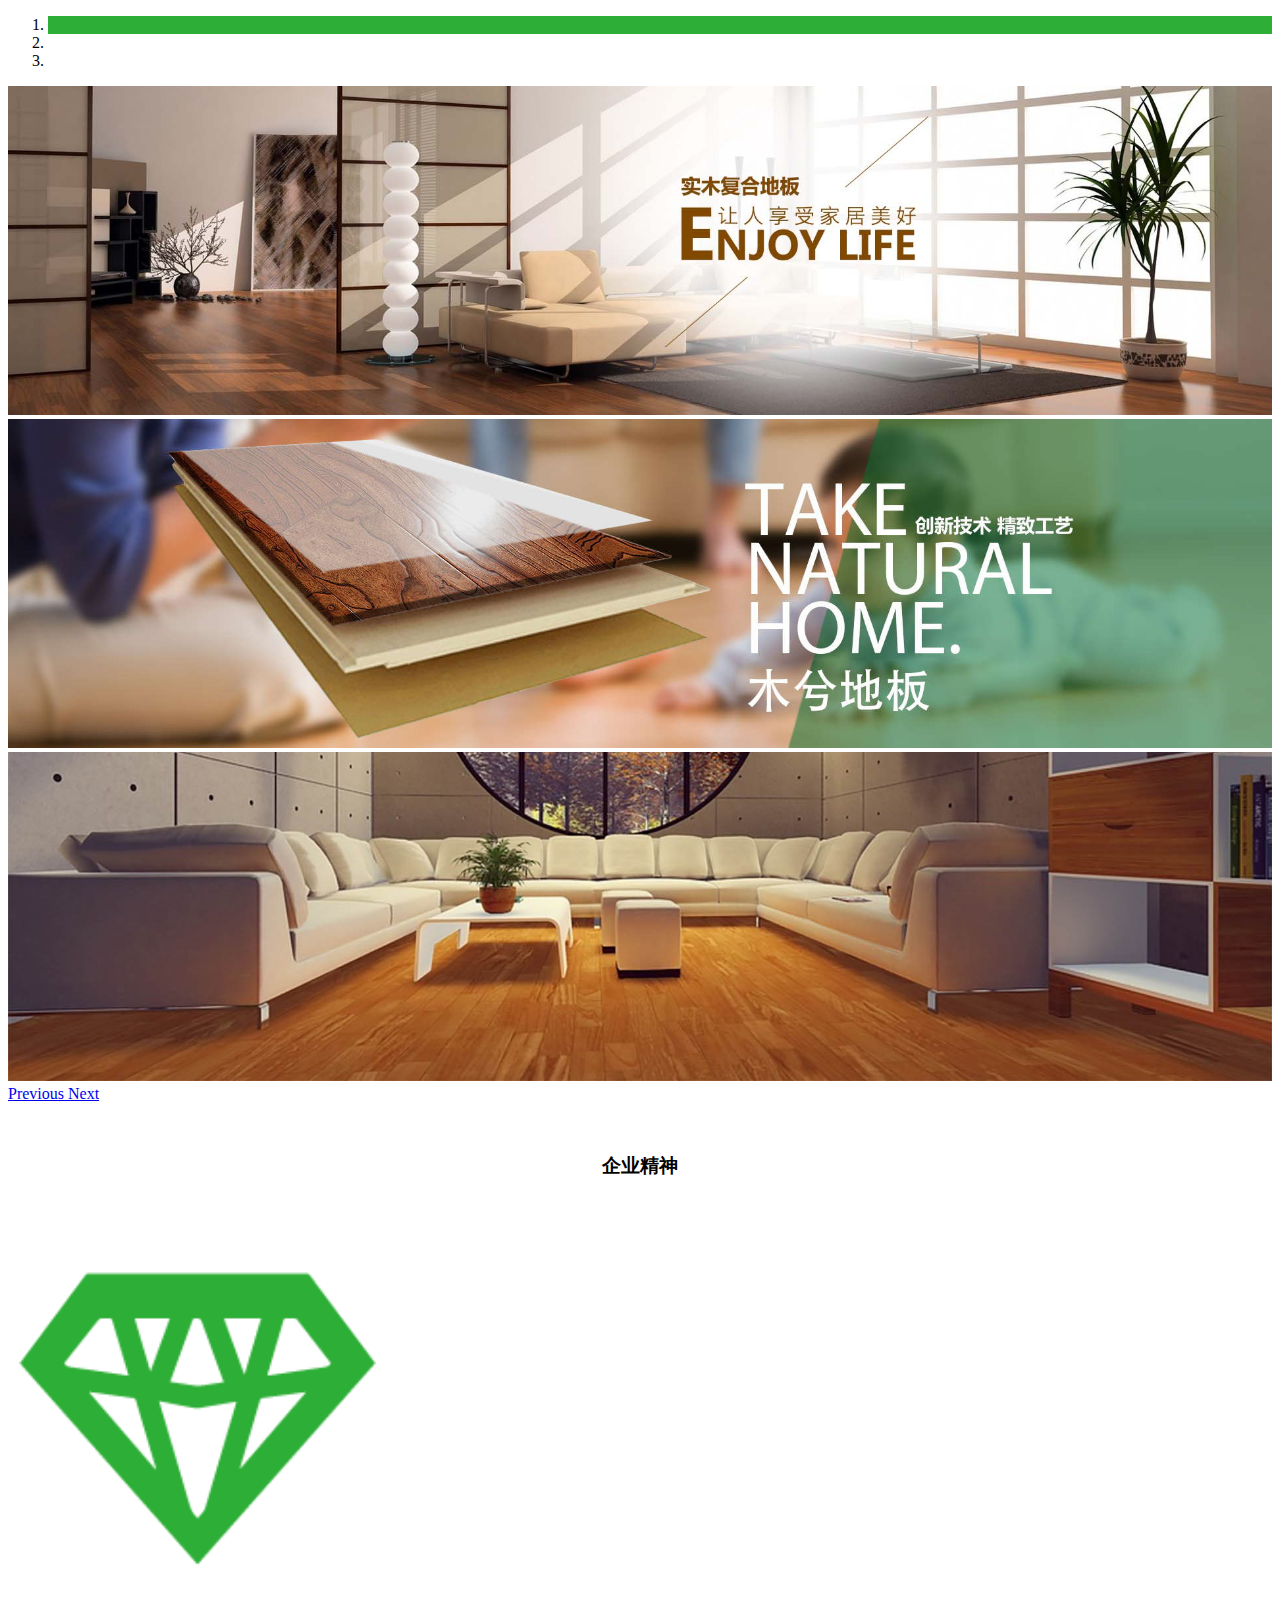
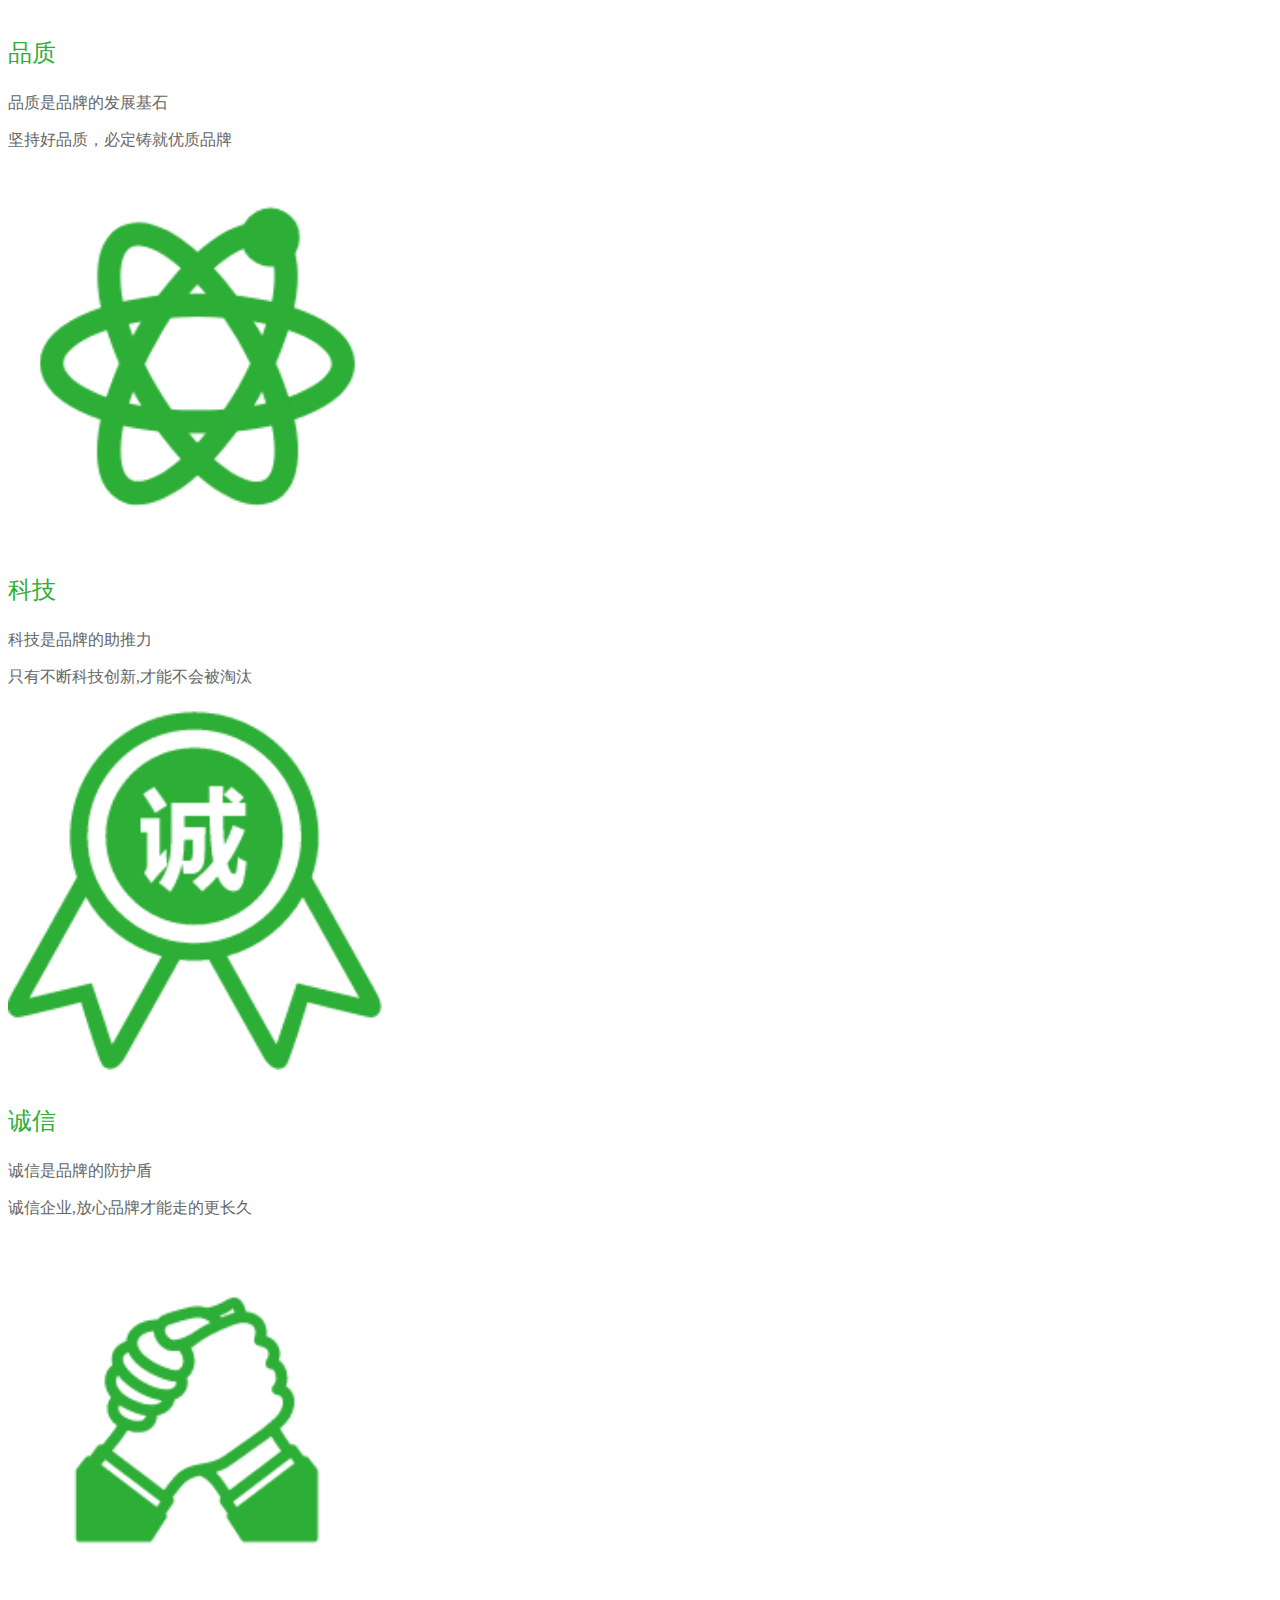
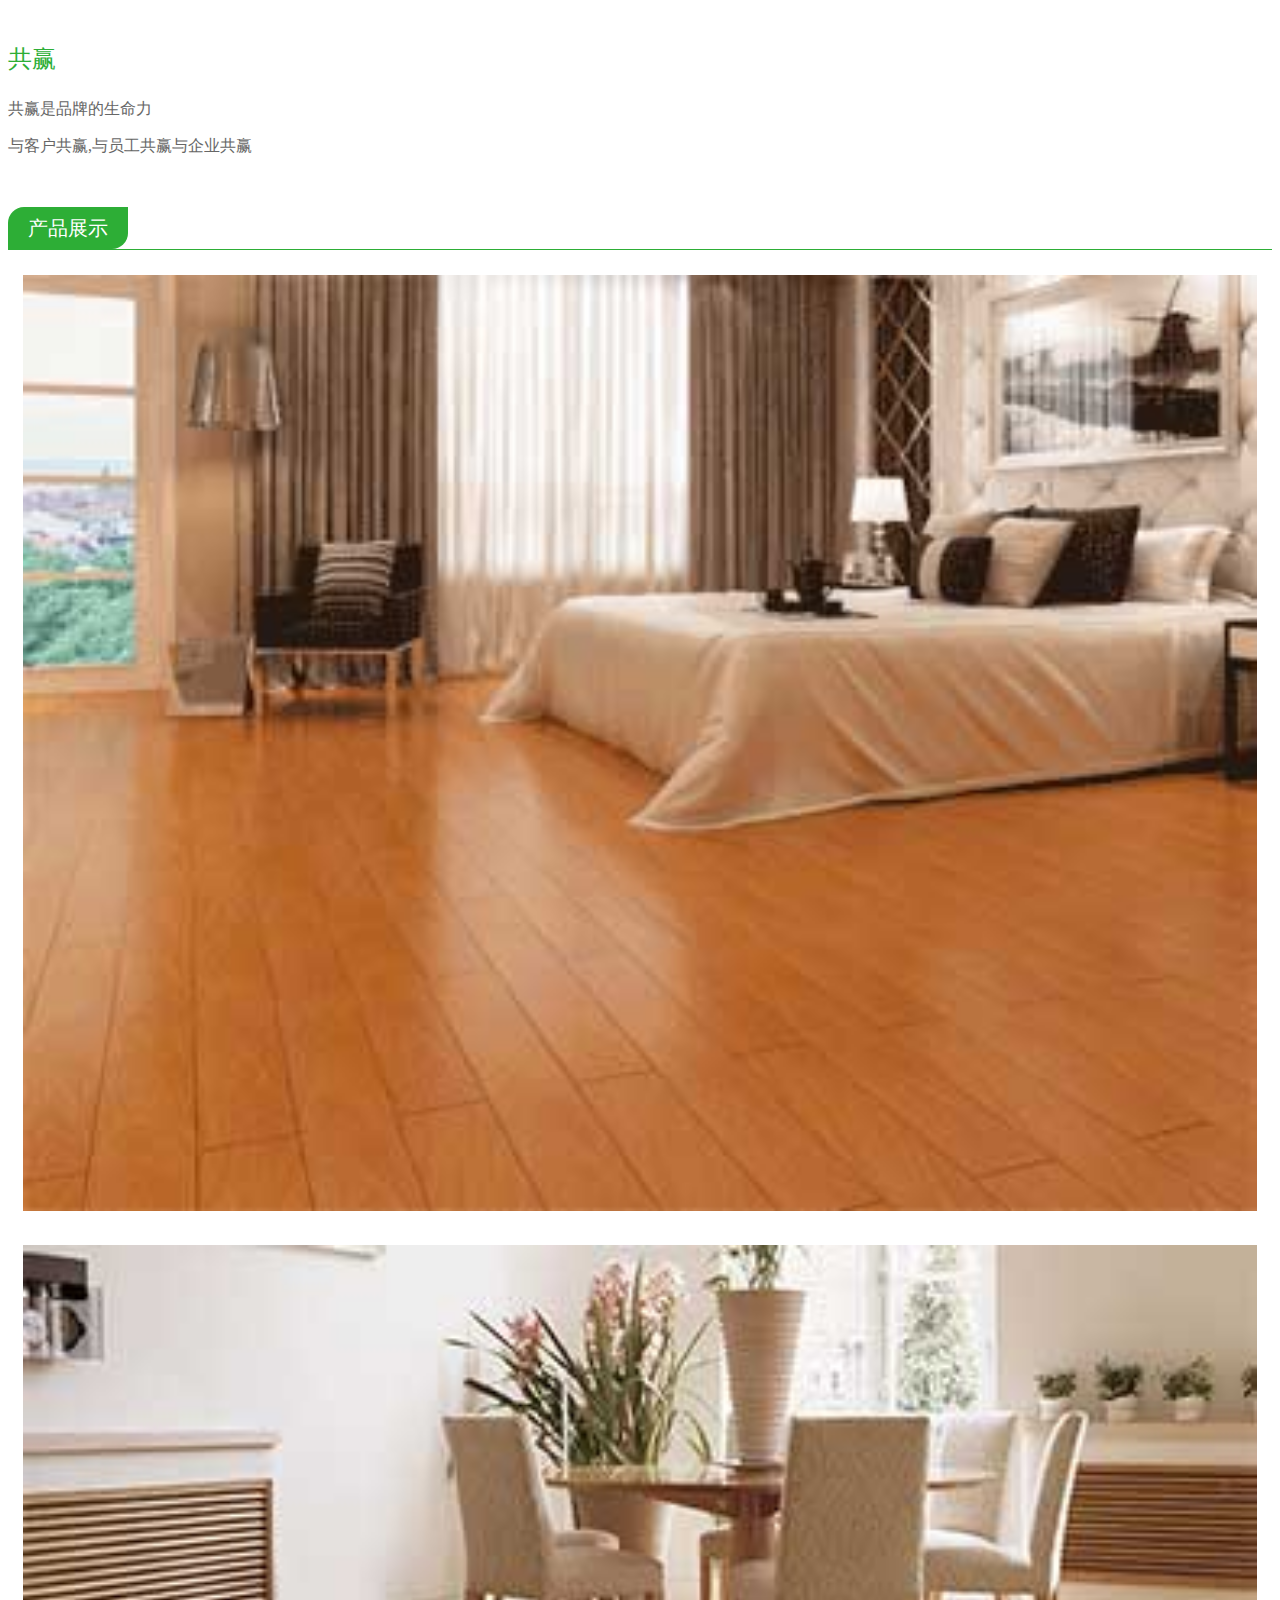
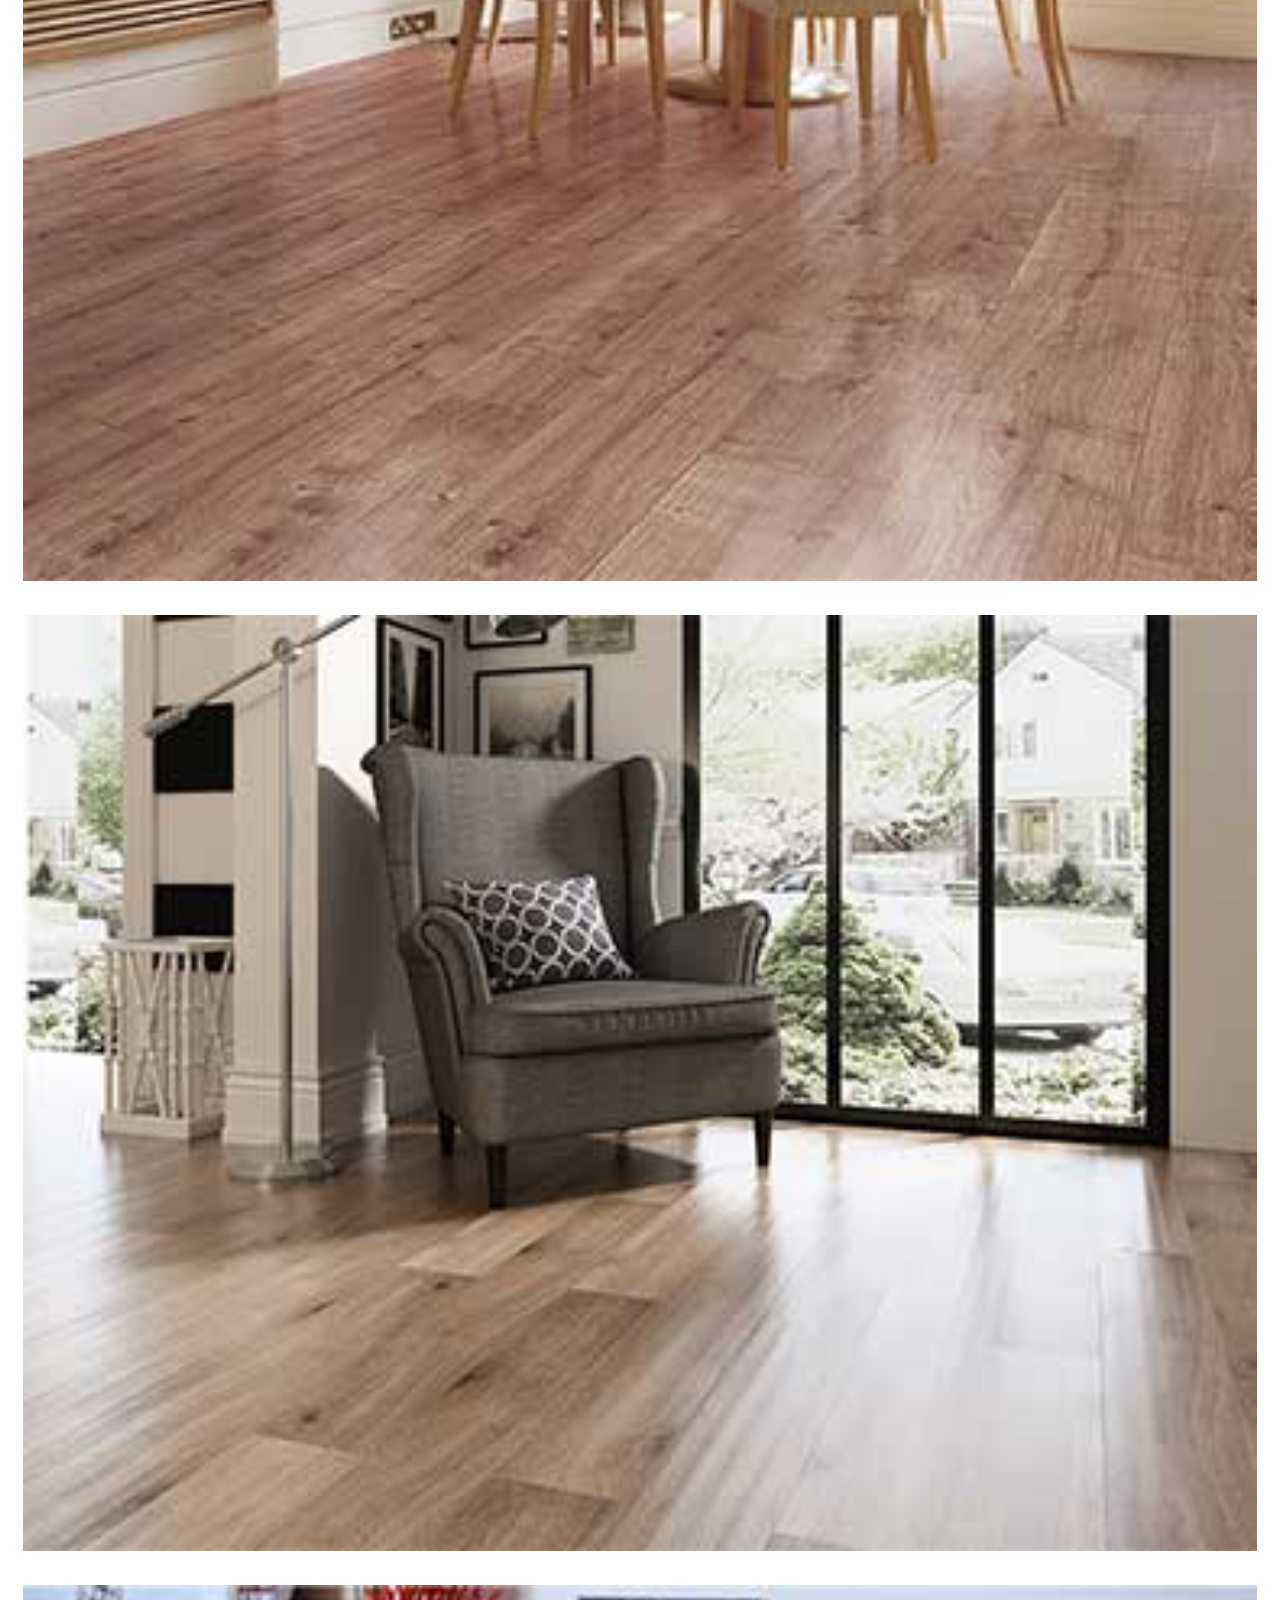
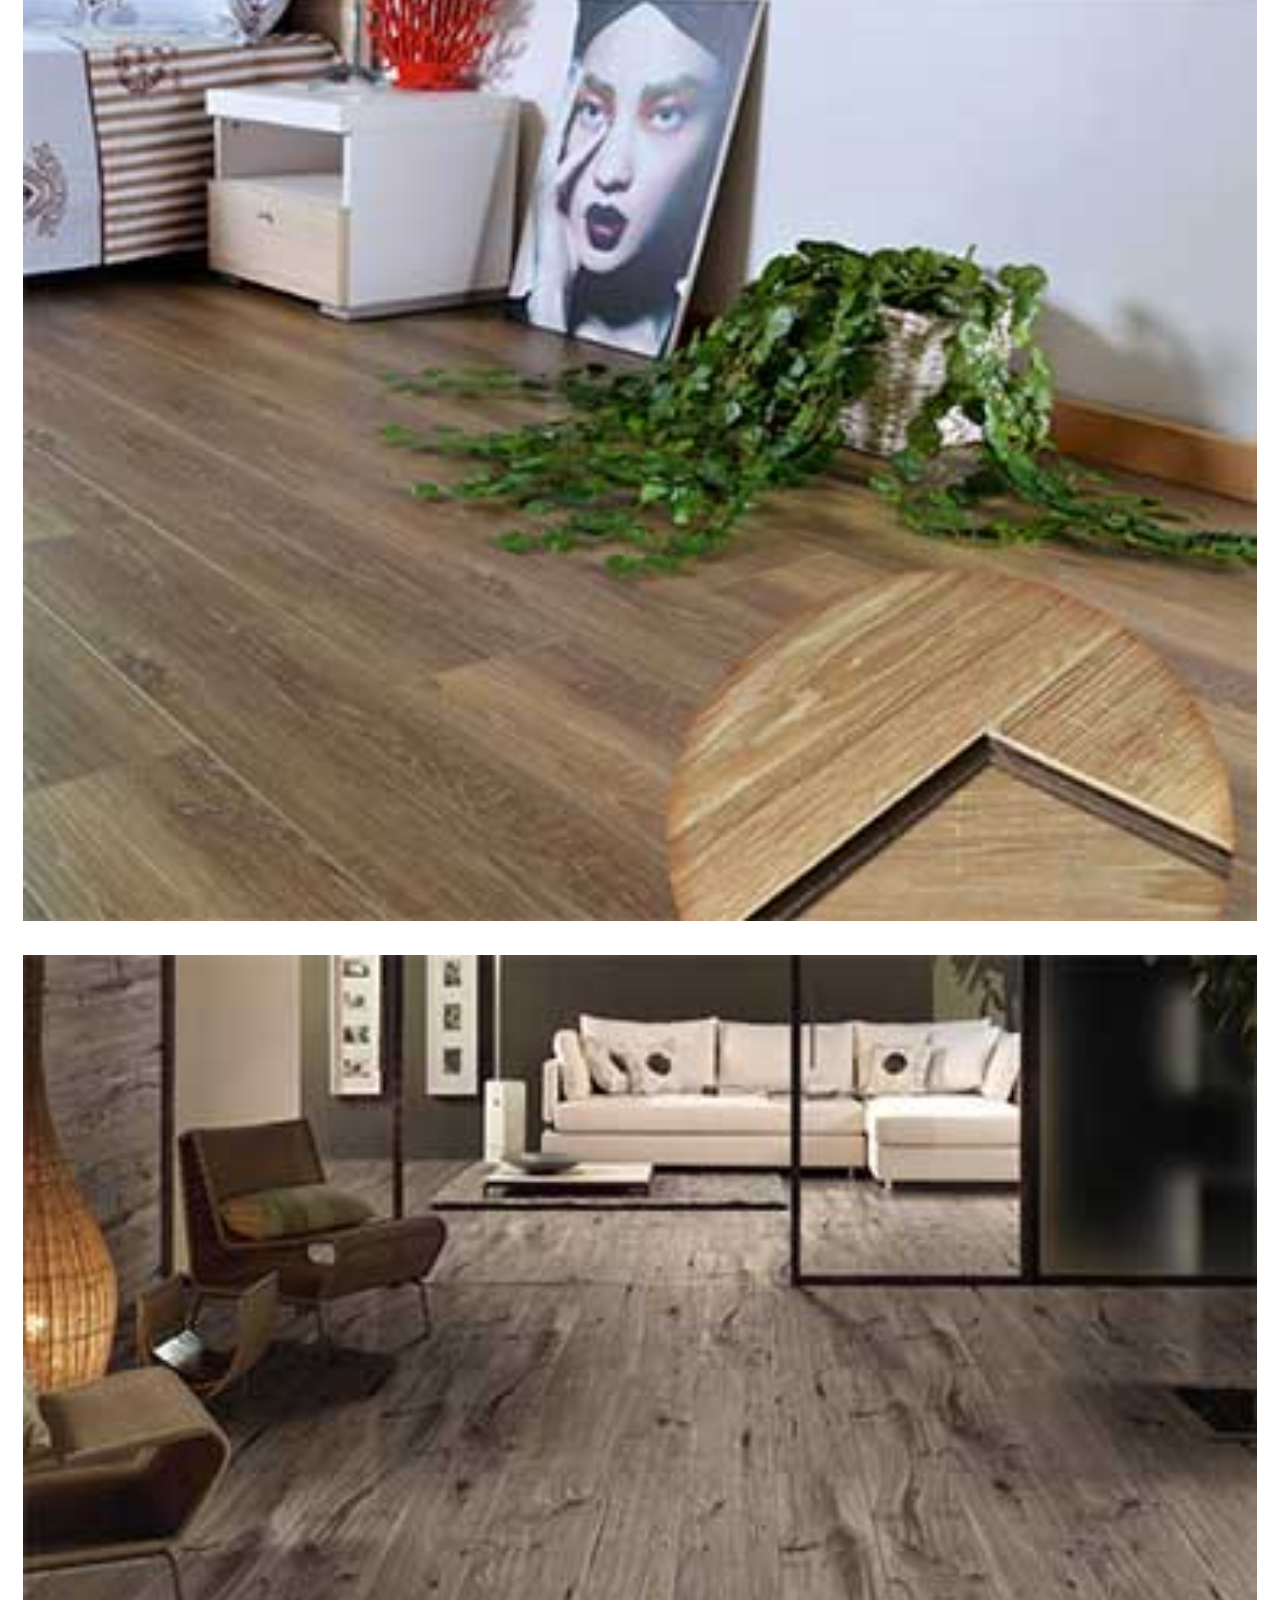
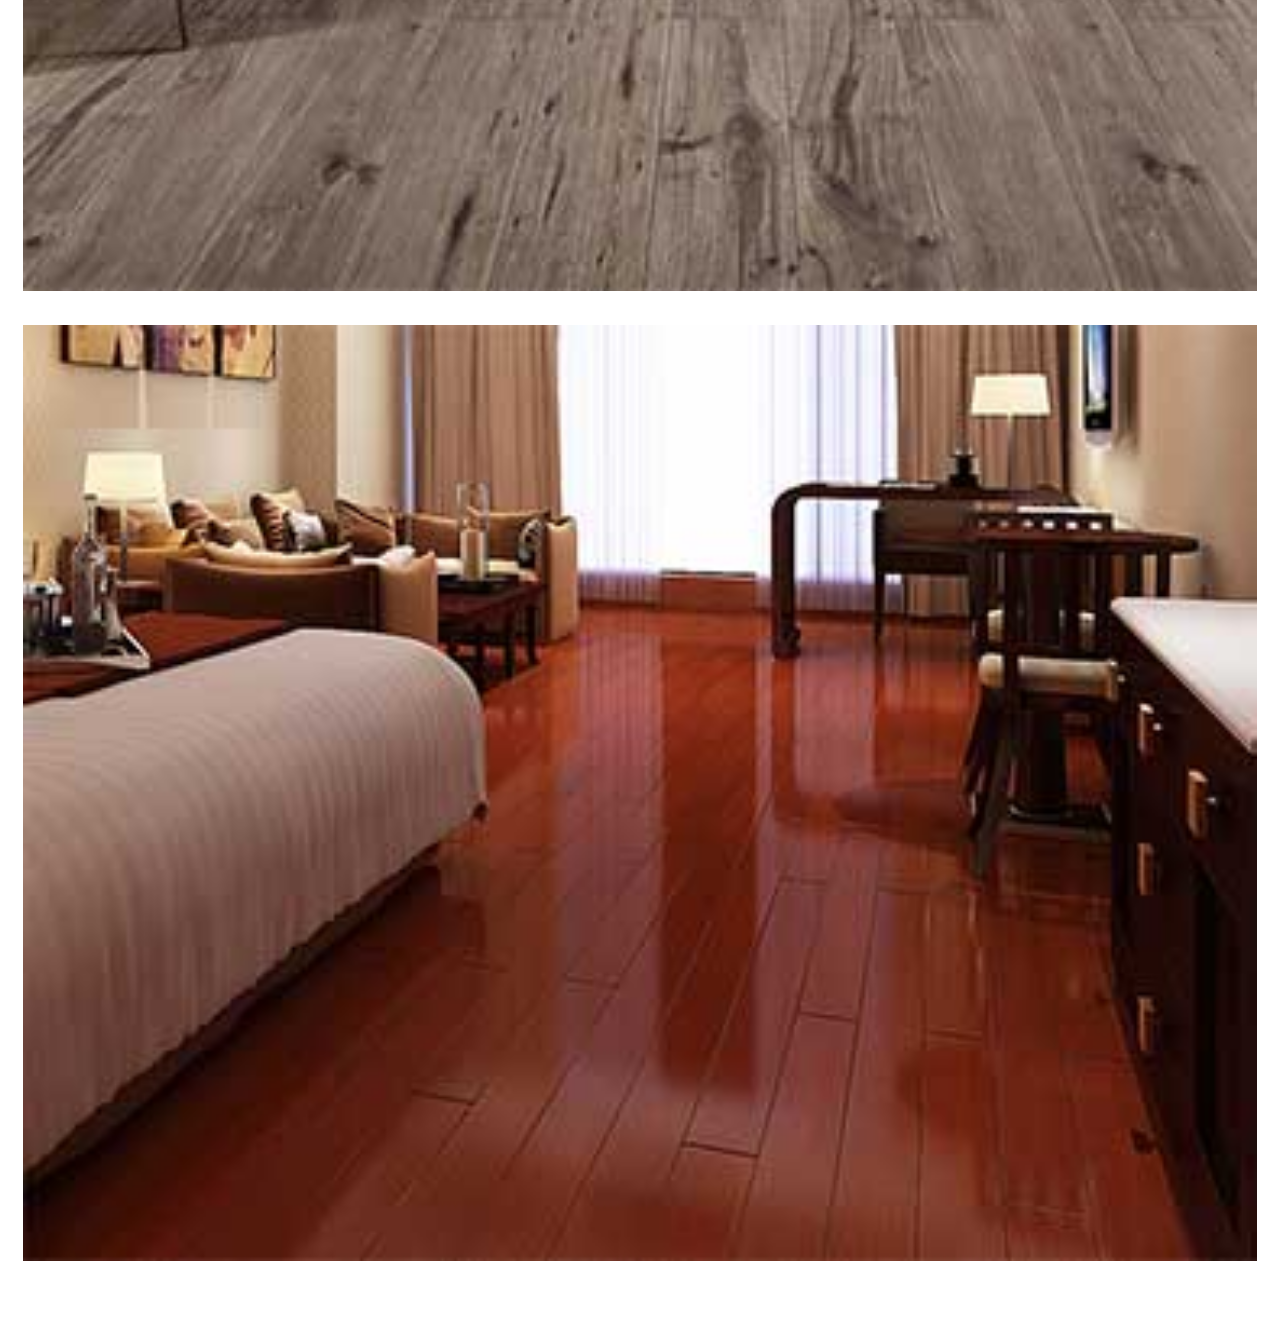
<file: html/木兮首页.html>
<!DOCTYPE html>
<html lang="en">

<head>
	<meta charset="UTF-8">
	<title>木兮首页</title>
	<link rel="stylesheet" href="../css/muxiindex.css">
</head>

<body>
	<!-- 轮播开始 -->
	<div class="home-banner">
		<div id="banner-slide" class="carousel slide" data-ride="carousel">
			<!-- Indicators(指示信号) -->
			<ol class="carousel-indicators">
				<li data-target="#banner-slide" data-slide-to="0" class="active"></li>
				<li data-target="#banner-slide" data-slide-to="1"></li>
				<li data-target="#banner-slide" data-slide-to="2"></li>
			</ol>

			<!-- Wrapper for slides -->
			<div class="carousel-inner" role="listbox">
				<div class="item">
					<img src="../images/muxidiban-banner1.jpg" alt="banner1">
				</div>
				<div class="item active">
					<img src="../images/muxidiban-banner2.jpg" alt="banner2">
				</div>
				<div class="item">
					<img src="../images/muxidiban-banner3.jpg" alt="banner3">
				</div>
			</div>

			<!-- Controls -->
			<a class="left carousel-control" href="#banner-slide" role="button" data-slide="prev">
				<span class="glyphicon glyphicon-menu-left" aria-hidden="true"></span>
				<span class="sr-only">Previous</span>
			</a>
			<a class="right carousel-control" href="#banner-slide" role="button" data-slide="next">
				<span class="glyphicon glyphicon-menu-right" aria-hidden="true"></span>
				<span class="sr-only">Next</span>
			</a>
		</div>
	</div>
	<!-- 轮播结束 -->

	<!-- 中间部分开始 -->
	<div class="home-content muxi-center muxi-width">
		<h3 style="text-align: center;margin-bottom: 50px">企业精神</h3>
		<!-- 企业文化特色部分 -->
		<div class="characteristic row text-center">
			<div class="col-md-3">
				<div class="characteristic-icon">
					<img src="../images/pinpai.png" alt="pinpai">
				</div>
				<p class="title">品质</p>
				<p class="sm-title">品质是品牌的发展基石</p>
				<p class="sm-title">坚持好品质，必定铸就优质品牌</p>
			</div>
			<div class="col-md-3">
				<div class="characteristic-icon">
					<img src="../images/keji.png" alt="keji">
				</div>
				<p class="title">科技</p>
				<p class="sm-title">科技是品牌的助推力</p>
				<p class="sm-title">只有不断科技创新,才能不会被淘汰</p>
			</div>
			<div class="col-md-3">
				<div class="characteristic-icon">
					<img src="../images/chengxin.png" alt="chengxin">
				</div>
				<p class="title">诚信</p>
				<p class="sm-title">诚信是品牌的防护盾</p>
				<p class="sm-title">诚信企业,放心品牌才能走的更长久</p>
			</div>
			<div class="col-md-3">
				<div class="characteristic-icon">
					<img src="../images/gongying.png" alt="gongying">
				</div>
				<p class="title">共赢</p>
				<p class="sm-title">共赢是品牌的生命力</p>
				<p class="sm-title">与客户共赢,与员工共赢与企业共赢</p>
			</div>
		</div>

		<!-- 产品展示部分 -->
		<div class="product">
			<div class="product-title">
				<p class="show">产品展示</p>
			</div>
			<div class="product-list">
				<div class="row text-center">
					<div class="col-md-4 col-sm-6">
						<img src="../images/muxidiban-item01.jpg" alt="item01">
					</div>
					<div class="col-md-4 col-sm-6">
						<img src="../images/muxidiban-item02.jpg" alt="item02">
					</div>
					<div class="col-md-4 col-sm-6">
						<img src="../images/muxidiban-item03.jpg" alt="item03">
					</div>
					<div class="col-md-4 col-sm-6">
						<img src="../images/muxidiban-item04.jpg" alt="item04">
					</div>
					<div class="col-md-4 col-sm-6">
						<img src="../images/muxidiban-item05.jpg" alt="item05">
					</div>
					<div class="col-md-4 col-sm-6">
						<img src="../images/muxidiban-item06.jpg" alt="item06">
					</div>
				</div>
			</div>
		</div>
		<!-- 产品展示部分结束 -->
	</div>
	<!-- 中间部分结束 -->
</body>

</html>
</file>
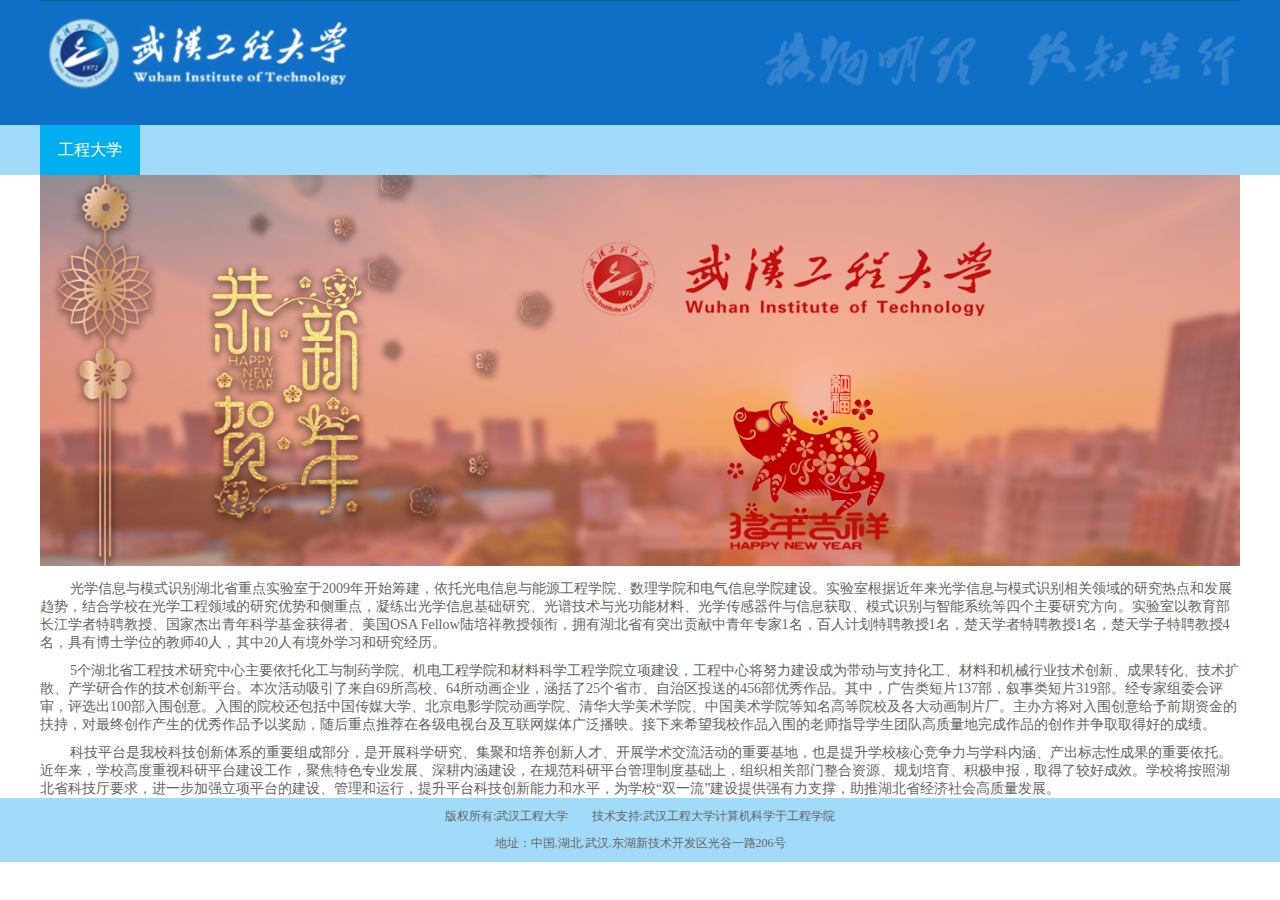
<file: html/武汉工程大学.html>
<!DOCTYPE html>
<html lang="en">
<head>
    <meta charset="UTF-8">
    <meta name="viewport" content="width=device-width, initial-scale=1.0">
    <meta http-equiv="X-UA-Compatible" content="ie=edge">
    <title>武汉工程大学</title>
    <link rel="icon" href="../images/学校.png">
    <style>
        *{margin: 0;padding: 0}
        .top{
            width: 100%;
            height: 125px;
            background-color:#0F6EC6;
            text-align: center;
            /* height: 125px;
            background: #0F6EC6 url('images02/工大top.png') no-repeat center center; */
        }
        .top>img{
            width: 1200px;
        }
        .nav{
            height: 50px;
            background-color: #A2DBF9;
        }
        .nav-wrap{
            width: 1200px;
            margin-left: auto;
            margin-right: auto;
            height: 100%;
        }
        .nav-wrap>a{
            display: block;
            width: 100px;
            height: 100%;
            background: #01AEF0;
            text-align: center;
            line-height:50px;
            color:#fff;
            /* 去掉下划线 */
            text-decoration: none;
        }
        .container{
            width:1200px;
            margin-left: auto;
            margin-right: auto;
        }
        .container>img{
            width: 1200px;
        }
        .container>p{
            /* text-indent文本缩紧 */
            text-indent: 30px;
            margin-top: 10px;
            font-size: 14px;
            color:#666;
        }
        .bottom{
            background: #A2DBF9;
            font-size: 12px;
            text-align: center;
        }
        .bottom a{
            margin:0 10px;
            text-decoration: none;
            color:#666;
            display: inline-block;     
        }
        .first>a{
            margin-top: 10px;
            margin-bottom: 10px;
        }
        .second>a{
            margin-bottom: 10px;
        }
    </style>
</head>
<body>
    <div class="top">
        <img src="../images/工大top.png" alt="">
    </div>
    <!-- nav start -->
    <div class="nav">
        <div class="nav-wrap">
            <a href="https://www.wit.edu.cn/">工程大学</a>
        </div>
    </div>
    <!-- nav end -->
    
    <!-- container start -->
    <div class="container">
        <img src="../images/工大.jpg" alt="">
        <p>光学信息与模式识别湖北省重点实验室于2009年开始筹建，依托光电信息与能源工程学院、数理学院和电气信息学院建设。实验室根据近年来光学信息与模式识别相关领域的研究热点和发展趋势，结合学校在光学工程领域的研究优势和侧重点，凝练出光学信息基础研究、光谱技术与光功能材料、光学传感器件与信息获取、模式识别与智能系统等四个主要研究方向。实验室以教育部长江学者特聘教授、国家杰出青年科学基金获得者、美国OSA Fellow陆培祥教授领衔，拥有湖北省有突出贡献中青年专家1名，百人计划特聘教授1名，楚天学者特聘教授1名，楚天学子特聘教授4名，具有博士学位的教师40人，其中20人有境外学习和研究经历。</p>
        <p>5个湖北省工程技术研究中心主要依托化工与制药学院、机电工程学院和材料科学工程学院立项建设，工程中心将努力建设成为带动与支持化工、材料和机械行业技术创新、成果转化、技术扩散、产学研合作的技术创新平台。本次活动吸引了来自69所高校、64所动画企业，涵括了25个省市、自治区投送的456部优秀作品。其中，广告类短片137部，叙事类短片319部。经专家组委会评审，评选出100部入围创意。入围的院校还包括中国传媒大学、北京电影学院动画学院、清华大学美术学院、中国美术学院等知名高等院校及各大动画制片厂。主办方将对入围创意给予前期资金的扶持，对最终创作产生的优秀作品予以奖励，随后重点推荐在各级电视台及互联网媒体广泛播映。接下来希望我校作品入围的老师指导学生团队高质量地完成作品的创作并争取取得好的成绩。</p>
        <p>科技平台是我校科技创新体系的重要组成部分，是开展科学研究、集聚和培养创新人才、开展学术交流活动的重要基地，也是提升学校核心竞争力与学科内涵、产出标志性成果的重要依托。近年来，学校高度重视科研平台建设工作，聚焦特色专业发展、深耕内涵建设，在规范科研平台管理制度基础上，组织相关部门整合资源、规划培育、积极申报，取得了较好成效。学校将按照湖北省科技厅要求，进一步加强立项平台的建设、管理和运行，提升平台科技创新能力和水平，为学校“双一流”建设提供强有力支撑，助推湖北省经济社会高质量发展。</p>
    </div>
    <!-- container end -->

    <!-- bottom -->
    <div class="bottom">
            <div class="first">
                <a href="http://library.wit.edu.cn/">版权所有:武汉工程大学</a>
                <a href="https://cs.wit.edu.cn/">技术支持:武汉工程大学计算机科学于工程学院</a>
            </div>
            <div class="second">
                <a href="#">地址：中国.湖北.武汉.东湖新技术开发区光谷一路206号</a>
            </div>
        </div>
</body>
</html>
</file>
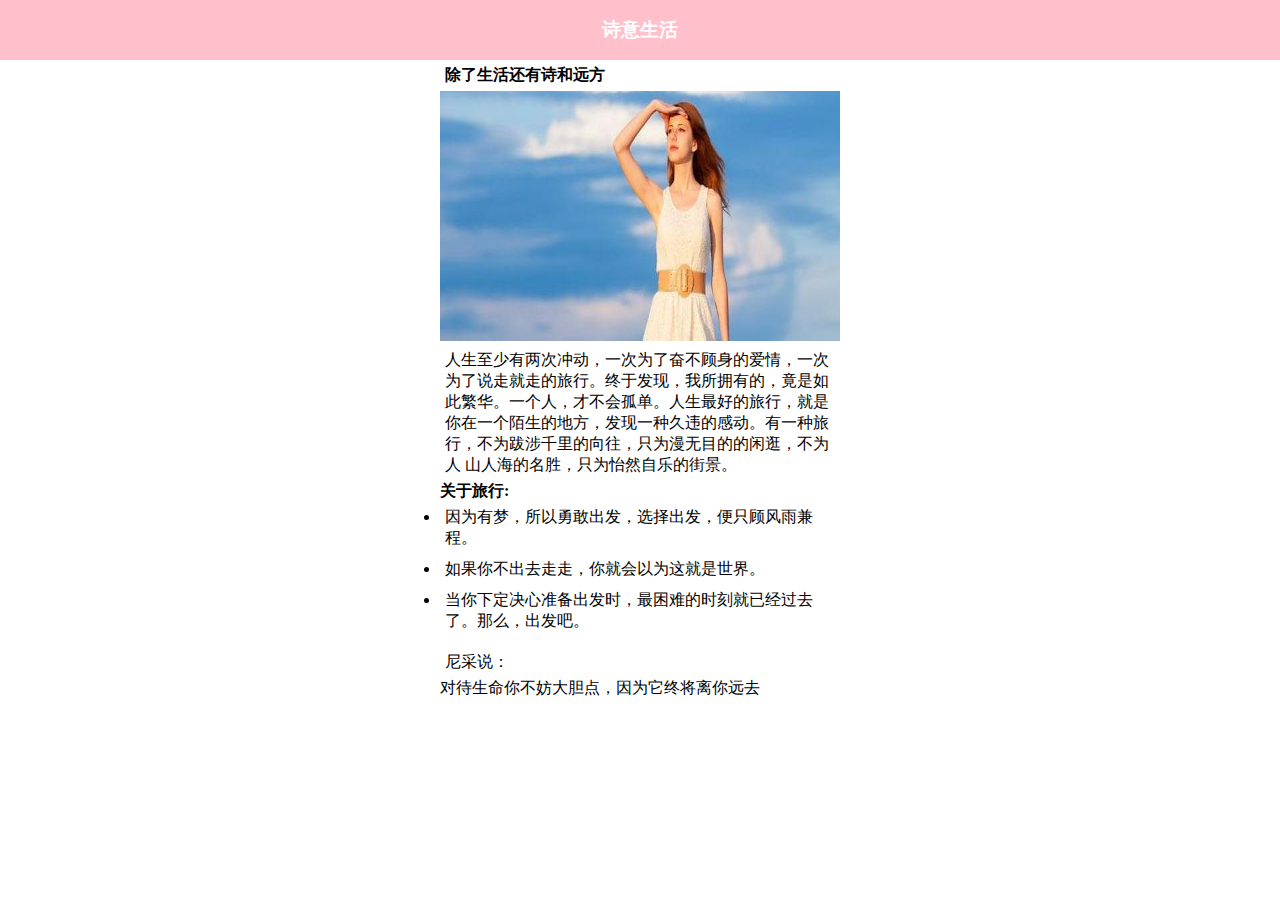
<file: html/诗意生活.html>
<!DOCTYPE html>
<html lang="en">
<head>
    <meta charset="UTF-8">
    <meta name="viewport" content="width=device-width, initial-scale=1.0">
    <meta http-equiv="X-UA-Compatible" content="ie=edge">
    <title>诗意生活</title>
    <link rel="icon" href="../images/书籍2.png">
    <style>
        *{margin: 0;padding: 0}
        .head{
            background: pink;
            color: white;
            line-height: 60px;
            text-align: center;
        }
        .title,.content,li{
            cursor: pointer;
            padding: 5px
        }
        .title:hover{
            opacity: .5;
        }
        .container{
            width: 400px;
            margin-left:  auto;
            margin-right: auto;
        }
        img{
            width: 400px;
            height: 250px;
        }
        .content:hover{
            color: pink;
        }
        li:hover{
            color: pink;
        }
        li{
            padding: 5px;
        }
        dl{
            margin-top: 15px;
            margin-bottom: 15px;
        }
        
        dt{
            margin: 5px;
        }
        a:hover{
            color: blue;
        }
        a{
            margin-top: 15px;
        }
    </style>
</head>
<body>
    <h3 class="head">诗意生活</h3>
    <div class="container">
        <h4 class="title">除了生活还有诗和远方</h4>
        <img src="../images/down.jpg" alt="">
        <p class="content">人生至少有两次冲动，一次为了奋不顾身的爱情，一次为了说走就走的旅行。终于发现，我所拥有的，竟是如此繁华。一个人，才不会孤单。人生最好的旅行，就是你在一个陌生的地方，发现一种久违的感动。有一种旅行，不为跋涉千里的向往，只为漫无目的的闲逛，不为人 山人海的名胜，只为怡然自乐的街景。</p>
        <h4 class="about">关于旅行:</h4>
        <ul>
            <li>因为有梦，所以勇敢出发，选择出发，便只顾风雨兼程。</li>
            <li>如果你不出去走走，你就会以为这就是世界。</li>
            <li>当你下定决心准备出发时，最困难的时刻就已经过去了。那么，出发吧。</li>
        </ul>
        <dl>
            <dt>尼采说：</dt>
            <dd>对待生命你不妨大胆点，因为它终将离你远去</dd>
        </dl>
    </div>
</body>
</html>
</file>
<file: css/animation.css>
@import url("https://fonts.googleapis.com/css?family=Arvo:700");
body {
  font-family: "Arvo", serif;
  background: black;
  position: relative;
}
body:after {
  position: absolute;
  color: rgba(255, 255, 255, 0.1);
  z-index: 2;
  -webkit-transform: rotate(90deg) translateX(-18vh);
          transform: rotate(90deg) translateX(-18vh);
  -webkit-transform-origin: 0% 100%;
          transform-origin: 0% 100%;
  white-space: nowrap;
  top: 0;
  left: 0;
  font-size: 18vh;
}

svg {
  position: absolute;
}

/* personal-photo */
.personal-photo{
  width: 260px;
  height: 260px;
  position: absolute;
  margin: auto;
  left: 35px;
  right: 0;
  top: 0;
  bottom: 140px;
}

.big-cycle{
  width: 260px;
  height: 260px;
  margin:0 auto;
  padding-top: 70px;
}

.middle-cycle{
  display: inline-block;
  width: 240px;
  height: 240px;
  margin: 10px;
}

.small-cycle{
  width: 220px;
  height: 220px;
  text-align: center;
  margin: 10px auto 10px auto;
}

.big-cycle-img,.middle-cycle-img,.small-cycle-img{
  position: absolute;
}

.head-img-div{
  position: relative;
  z-index: 2;
  display: inline;
  width: 200px;
  height: 200px;
  margin-top: 300px;
}

.head-img {
  display: inline-block;
  width: 200px;
  height: 200px;
  border-radius: 50%;
  border: 3px solid pink;
  margin: 7px;
  -webkit-animation: headneon 1.5s ease-in-out infinite alternate;
  -moz-animation: headneon 1.5s ease-in-out infinite alternate;
  animation: headneon 1.5s ease-in-out infinite alternate;
}

@-webkit-keyframes headneon {
  from {
      box-shadow: 0 0 1px #fff,
                  0 0 2px #fff,
                  0 0 3px #fff,
                  0 0 4px #fff;
  }
  to {
      box-shadow: 0 0 5px #fff,
                  0 0 10px #fff,
                  0 0 15px #fff,
                  0 0 20px #fff;
  }
}

@-moz-keyframes headneon {
  from {
      box-shadow: 0 0 1px #fff,
                  0 0 2px #fff,
                  0 0 3px #fff,
                  0 0 4px #fff;
  }
  to {
      box-shadow: 0 0 5px #fff,
                  0 0 10px #fff,
                  0 0 15px #fff,
                  0 0 20px #fff;
  }
}

.big-cycle-img{
  animation-name: clockwise;
  animation-duration:1s;
  animation-timing-function: linear;
  animation-iteration-count: infinite;
  animation-direction: normal;

  /*safari & Chrome */
  -webkit-animation-name:clockwise;
  -webkit-animation-duration:1s;
  -webkit-animation-timing-function: linear;
  -webkit-animation-iteration-count: infinite;
  -webkit-animation-direction: normal;
}

.middle-cycle-img{
  animation-name: anticlockwise;
  animation-duration:1s;
  animation-timing-function: linear;
  animation-iteration-count: infinite;
  animation-direction: normal;

  /*safari & Chrome */
  -webkit-animation-name:anticlockwise;
  -webkit-animation-duration:1s;
  -webkit-animation-timing-function: linear;
  -webkit-animation-iteration-count: infinite;
  -webkit-animation-direction: normal;
}

.small-cycle-img{
  animation-name: clockwise;
  animation-duration:1s;
  animation-timing-function: linear;
  animation-iteration-count: infinite;
  animation-direction: normal;

  /*safari & Chrome */
  -webkit-animation-name:clockwise;
  -webkit-animation-duration:1s;
  -webkit-animation-timing-function: linear;
  -webkit-animation-iteration-count: infinite;
  -webkit-animation-direction: normal;
}

@keyframes clockwise{
  from {
      -webkit-transform:rotate(0deg);
      -moz-transform:rotate(0deg);
      -ms-transform: rotate(0deg);
      -o-transform: rotate(0deg);
  }
  to {
      -webkit-transform:rotate(360deg);
      -moz-transform:rotate(360deg);
      -ms-transform: rotate(360deg);
      -o-transform: rotate(360deg);
  }
}

@-webkit-keyframes clockwise{
  from {
      -webkit-transform:rotate(0deg);
  }
  to {
      -webkit-transform:rotate(360deg);
  }
}

@keyframes anticlockwise{
  from {
      -webkit-transform:rotate(0deg);
      -moz-transform:rotate(0deg);
      -ms-transform: rotate(0deg);
      -o-transform: rotate(0deg);
  }
  to {
      -webkit-transform:rotate(-360deg);
      -moz-transform:rotate(-360deg);
      -ms-transform: rotate(-360deg);
      -o-transform: rotate(-360deg);
  }
}

@-webkit-keyframes anticlockwise{
  from {
      -webkit-transform:rotate(0deg);
  }
  to {
      -webkit-transform:rotate(-360deg);
  }
}
</file>
<file: css/binding.css>
*{margin: 0;padding: 0}
.binding p{
    color: #5f5f5f;
    font-size: 18px;
    margin-left: 37px;
    line-height: 30px;
    margin-bottom: 13px;
    border-left: 4px solid #19bebe;
    padding-left: 25px; 
}
.binding{
    padding: 30px 40px;
}
.revise{
    border-top: 1px dashed #ccc;
}
.phone,.wechat{
    border: 1.2px solid #ccc;
    background: #fff;
    margin: 15px 35px;
    width: 495px;
    height: 65px;
    padding-left: 25px;
    position: relative;
}
.revise .phone-img{
    position: absolute;
    top: 10px;
    left: 10px;
}
.revise .wechat-img{
    position: absolute;
    top: 17px;
    left: 14px;
}
.revise p1{
    font-size: 13px;
    position: absolute;
    top: 15px;
    left: 65px;
}
button{
    position: absolute;
    top: 17px;
    right: 80px;
    width:80px;
    height: 30px;
    text-align: center;
    background: #fea700;
    outline: none;
    border: none;
}
.binding-a{
    color: #fff;
    text-decoration: none;
}
</file>
<file: css/wechat.css>
*{margin: 0;padding: 0;}
.username{
    float: left;
    border-right: 1px solid #888;
    padding-right: 30px;
}
.username,.jifeng,.bangding,.touxiang,.binding{
    float: left;
}
.weixin{
    padding: 20px 0 20px 40px;
    background: #EDEDED;
    border-bottom: 1px solid #e0e0e0;
    box-sizing: border-box;
}
.row:after{
    display: block;
    content: "";
    clear: both;
}
.jifeng{
    margin-left: 5px;
    margin-right:60px; 
}
.jifeng>p:first-child{
    line-height: 50px;
    font-size: 18px;
}
.touxiang{
    margin-right: 10px;
}
.bangding{   
    padding-left: 35px;
    padding-top:30px;
}
.binding>p{
    line-height: 20px;
}
a{
    color: #19bebe;
    text-decoration: none;
}
</file>
<file: css/muxiaboutus.css>
/*banner样式*/
.aboutus-banner{
	margin-bottom: 24px;
}
.aboutus-banner img{
	width: 100%;
}
.aboutus-part .aboutus-title{
	height: 42px;
    margin-bottom: 20px;
    border-bottom: 1px solid #2dae36;
}
.aboutus-part .aboutus-title .aboutus-text{
	width: 120px;
    color: white;
    font-size: 20px;
    line-height: 42px;
    text-align: center;
    background: #2dae36;
    border-radius: 16px 0 16px 0;
}
.aboutus-part .aboutus-content{
	padding-top:20px;
	padding-bottom: 50px;
}
.aboutus-part .aboutus-content .col-md-6{
	margin-bottom: 20px;
}
.aboutus-part .aboutus-content img{
	width: 100%;
}
.aboutus-part .aboutus-content p{
	color:#666;
	line-height: 1.6em;
	text-indent: 2em;
	margin-bottom: 20px;
}
.aboutus-part .aboutus-content .muxi_info{
	width: 100%;
	height: 100%;
	padding:16px;
	box-sizing: border-box;
}
.aboutus-part .aboutus-content .tips{
	color:#2dae36;
}
</file>
<file: css/top.css>
*{margin: 0;padding: 0}
.top{
    width: 100%;
    height: 70px;
    background: #18BEBE;
    text-align: center;
}
.top>img{
    padding: 10px;
}
</file>
<file: css/nav.css>
.nav-outside{
    background: #eeeeee; 
}
.nav-x{
    width: 1000px;
    height: 40px;
    background: #eeeeee;
    margin-left: auto;
    margin-right: auto;
    position: relative;
}
.nav-left{
    position: absolute;
    left: 15px;
    top: 0;
    line-height: 40px;
}
.nav-right{
    position: absolute;
    right: 0;
    top: 0;
    line-height: 40px;
}
.nav-wrap{
    text-align: center;
    line-height: 40px;
}
.nav-x a{
    text-decoration: none;
    color: black;
}
.nav-left,.nav-right{
    font-size: 14px;
}
.nav-left a:first-of-type{
    margin-left: 20px;
}
.nav-x .location{
    width: 19px;
    height: 19px;
    display: inline-block;
    background: url('../images/定位.png');
    position: absolute;
    left: 0;
    top: 50%;
    margin-top: -9.5px;
}
.nav-x .adm{
    width: 19px;
    height: 19px;
    display: inline-block;
    background: url('../images/个人中心icon.png');
    margin-right: 30px;
}
.nav-right .adm{
    position: absolute;
    right: 35px;
    top: 50%;
    margin-top: -9.5px;
}
.nav-main{
    font-size: 19px;
    padding: 25px;
}
</file>
<file: css/search.css>
.nav>li{
    font-size: 18px;
    float: left;
    list-style: none;
    padding: 0px 5px;
}
.nav{
    /* margin-left: 472px; */
    width: 460px;
    height: 65px;
    line-height: 65px;
    margin-left: auto;
    margin-right: auto;
    padding-right: 525px;
    padding-top: 10px;
}
.head{
    width: 1000px;
    height: 170px;
    background: #EBEBEB;
    margin-left: auto;
    margin-right: auto;
}
td{
    font-size: 17px;
    padding: 13.33px 12px 0px;
}
.first{
    color: #18BEBE;
}
.head-main{
    text-decoration: none;
    color: black;
    border: 2px solid #EBEBEB;
}
.head-main:hover{
    box-sizing: border-box;
    background-color: white;
    border: 2px solid orange;
}
.search{
    width: 1000px;
    height: 56px;
    background: #EBEBEB;
    margin-left: auto;
    margin-right: auto;
    margin-top: 20px;
}
.search-left,.search-middle,.search-right{
    float: left;
    margin-left: 12px;
    height: 56px;
    line-height: 56px;
}
/* 子元素一定要一代接一代写明白 */
.search-left>ul>li{
    font-size: 14px;
    float: left;
    list-style: none;
    padding: 0px 20px 0px 0px;
}
.search-middle>form{
    border:1px solid #eee;
    width:250px;
    height:20px;
    margin: 16.6666px 40px 0px;
    position: relative;
}
.search-middle>form>input{
    position: absolute;
    left:0;
    top:0;
    width:190px;
    height:20px;
    border:none;
    box-sizing: border-box;
    outline: none;
}
.search-middle>form>button{
    position: absolute;
    right:0;
    top:0;
    width:60px;
    height:20px;
    border:none;
    background: #fff;
}
.search-middle>form>button>img{
    position: absolute ;
    left:0px;
    top:3px;
}
.search-middle>form>button>span{
    position: absolute ;
    left: 20px;
    top:0px;
    font-size: 14px;
}
/* .searchThird>img{
    margin-top: 2px;
} */
.search-right{
    float: right;
    margin-right: 30px;
    height: 56px;
    line-height: 56px;
    position: relative;
}
.search-right>img{
    position: absolute;
    top:20px;
    left: -25px;
}
.search-right>span{
    font-size: 17px;
    color: #18BEBE;
}
</file>
<file: css/container.css>
.container{
    width: 1000px;
    margin-left: auto;
    margin-right: auto;
    margin-top: 20px;
    overflow: hidden;
    background: #ffffff;
}
.container>div{
    background: #EBEBEB;
    width: 240px;
    height: 345px;
    box-sizing: border-box;
    border: 1px solid #ffffff;
    float:left;
    margin-left: auto;
    margin-right: auto;
    position: relative;
}
.container>div:not(:last-child){
    margin-right: 13.3333px;
}
.container:not(:last-child){
    margin-bottom: 13.3333px;
}
.container>div>img{
    position: absolute;
    top:15px;
    left: 14px;
}
.container>div>.container-part{
    position: absolute;
    top: 230px;
    left: 14px;
}
.container>div>.container-part>.main01>p{
    font-size: 14px;
}
.container>div>.container-part>.content{
    /* 防止高度坍塌 */
    overflow:hidden;
}
.container>div>.container-part>.content>li{
    color:#18BEBE;
    float: left;
    list-style: none;
    padding: 15px 10px 0px 0px;
}
.container>div>.container-part>.content>.content-left{
    font-size: 16px;
    font-weight: bold;
}
.container>div>.container-part>.content>.content-middle{
    font-size: 18px;
}
.container>div>.container-part>.content>.content-right{
    font-size: 14px;
    padding: 17px 0px;
}
.main-top{
    text-decoration: none;
    color: black;
}
.main-top:hover,.main-bottom:hover{
    color:orange;
}
.main-bottom{
    text-decoration: none;
    color: #18BEBE;
}
</file>
<file: css/transform.css>
.transform{
    width: 1000px;
    height: 33px;
    margin-left: auto;
    margin-right: auto;
    margin-top: 30px;
}
.uppage,.downpage,.page,.pagenumber{
    float: left;
}
.uppage,.downpage{
    background: #EBEBEB;
    width: 115px;
    height: 33px;
    line-height: 33px;
    text-align: center;
}
.turn{
    text-decoration: none;
    color: black;
}
.page>ul{
    box-sizing: border-box;
    width: 205px;
    padding: 0px 0px 0px 25px;
}
.page>ul>li{
    float: left;
    list-style: none;
    font-size: 19px;
    padding: 5px 10px 0px;
}
.pagelink{
    text-decoration: none;
    color: black;
}
.pagelink:hover{
    text-decoration: underline;
    color: orange;
}
.pagenumber{
    height: 33px;
    line-height: 33px;
}
.pagenumber>p{
    float: left;
    padding: 0px 20px;
}
.pagenumber>.pageword{
    margin-left: 20px;
}
.pagenumber>form{
    border:2px solid #666666;
    width:30px;
    height:30px;
    box-sizing: border-box;
    position: relative;
    float: left;
    margin-top: 2px;
}
.pagenumber>form>input{
    position: absolute;
    left:0;
    top:0;
    width:26px;
    height:26px;
    border:none;
    outline: none;
}
.sure>button{
    margin-left: 20px;
    width:65px;
    height: 33px;
    background: orange;
    border: none;
    font-size: 16px;
    color: white;
}
</file>
<file: css/word.css>
.code{
    margin-top: 30px;
    margin-left: auto;
    margin-right: auto;
    width: 1000px;
    height: 85px;
}
.code-img>img{
    margin-left: 12px;
    margin-right: 20px;
    width: 85px;
    float: left;
}
.code-word{
    float: left;
}
.code-wordfirst{
    font-size: 20px;
    color: #18BEBE;
    list-style: none;
    margin-bottom: 12px;
}
.code-wordsecond,.code-wordthird{
    list-style: none;
}
</file>
<file: css/bottom.css>
.bottom{
    background: #5d5d5d ;
    margin-top: 30px;
    height: 220px;
    position: relative;         
}
.bottom-top{
    width: 1000px;
    height: 170px;
    margin: 0 auto;
}
.bottom-left{
    margin:auto;
    float: left;
    width: 500px;
    font-size: 11px;
    color: #ebebeb;
    padding: 20px;
    box-sizing: border-box;
}
.bottom-left>img{
    margin-bottom: 20px;
}
.bottom-left>p{
    margin-bottom: 5px;
}
.about{
    float:right;
    margin: 0 auto;
    width: 500px;
    margin-top: 20px;  
}
.about a{
    text-decoration: none;
    color: white;
    font-size: 10px;
    margin-right: 50px;
}
.about img{
    margin-top: 9px;
    padding-left: 50px;
    padding-right: 10px;
    padding-top: 2px;
}
.bottom-under{
    position: absolute;
    bottom: 0;
    width: 1000px;
    height: 50px;
    margin: auto;
    box-sizing: border-box;
    border-top:1px solid #dfdfdf;
    color: #ebebeb;
    padding: 10px;
    font-size: 8px;
}
.bottom-under>p:first-child{
    float:left;
    margin-left: 10px;
}
.bottom-under>p:last-child{
    float: right;
}
</file>
<file: css/user-center.css>
/* top.css */
*{margin: 0;padding: 0}
.background{
    background: #F5F5F5;
}
.top{
    width: 100%;
    height: 70px;
    background: #18BEBE;
    text-align: center;
    position: relative;
}
.top>img{
    position: absolute;
    margin: auto;
    left: 0;right: 0;top: 0;bottom: 0;
}

/* nav.css */
.nav-outside{
    background: #eeeeee; 
}
.nav-x{
    width: 1000px;
    height: 40px;
    background: #eeeeee;
    margin-left: auto;
    margin-right: auto;
    position: relative;
}
.nav-left{
    position: absolute;
    left: 20px;
    top: 0;
    line-height: 40px;
}
.nav-right{
    position: absolute;
    right: 0;
    top: 0;
    line-height: 40px;
}
.nav-wrap{
    text-align: center;
    line-height: 40px;
}
.nav-x a{
    text-decoration: none;
    color: black;
}
.nav-left,.nav-right{
    font-size: 14px;
}
.nav-left a:first-of-type{
    margin-left: 25px;
}
.nav-x .location{
    width: 19px;
    height: 19px;
    display: inline-block;
    background: url('../images/定位.png');
    position: absolute;
    left: 0;
    top: 50%;
    margin-top: -9.5px;
}
.nav-x .adm{
    width: 19px;
    height: 19px;
    display: inline-block;
    background: url('../images/个人中心icon.png');
    margin-right: 30px;
}
.nav-right .adm{
    position: absolute;
    right: 35px;
    top: 50%;
    margin-top: -9.5px;
}
.nav-main{
    font-size: 19px;
    padding: 25px;
}

/* container.css */
.container{
    width: 1000px;
    margin-left: auto;
    margin-right: auto;
    margin-top: 20px;
    overflow: hidden;
    background: #F5F5F5;
}
.container-left{
    background: #F0F0F0;
    width: 180px;
    height: 845px;
    float: left;
    border: 1px solid #e0e0e0;
    box-sizing: border-box;
}
.container-right{
    background: #F0F0F0;;
    width: 810px;
    height: 845px;
    float: right;
    border: 1px solid #e0e0e0;
    box-sizing: border-box;
}
.top-a{
    text-decoration: none;
    color: #5f5f5f;
    font-size: 18px;
}
.top-a:hover{
    color: #19BEBE;
}
.else-a{
    text-decoration: none;
    color: #5f5f5f;
}
.title-a{
    text-decoration: none;
    color: #555;
}
.container-left .title{
    display: inline-block;
    height: 74px;
    width: 180px;
    line-height: 74px;
    text-align: center;
    border: 1px solid #F0F0F0;
    border-left: 4px solid #F0F0F0;
    box-sizing: border-box;
}
.title:hover{
    background: #EDEDED;
    border: 1px solid #e0e0e0;
    border-left: 4px solid #19bebe;
}
.container-left .else-ul{
    margin-top: 20px;
}
.container-left li:hover{
    border: 1px solid #e0e0e0;
    border-left: 3px solid #19bebe;
}
.container-left li{   
    padding-left:40px;
    width: 136px;
    line-height: 30px;
    border: 1px solid #F0F0F0;
    border-left: 3px solid #F0F0F0;
}
.container-left li:first-child{
    font-size: 18px;
    font-weight: 600;     
    position: relative ;
}
.container-left img{
    display: block;
    position: absolute;
    top: 9px;
    left: 20px;
}
iframe{
    width: 100%;
    height: 100%;
}

/* bottom.css */
.bottom{
    background: #5d5d5d ;
    margin-top: 60px;
    height: 220px;
    position: relative;         
}
.bottom-top{
    width: 1000px;
    height: 170px;
    margin: 0 auto;
}
.bottom-left{
    margin:auto;
    float: left;
    width: 500px;
    font-size: 11px;
    color: #ebebeb;
    padding: 20px;
    box-sizing: border-box;
}
.bottom-left>img{
    margin-bottom: 20px;
}
.bottom-left>p{
    margin-bottom: 5px;
}
.about{
    float:right;
    margin: 0 auto;
    width: 500px;
    margin-top: 20px;  
}
.about a{
    text-decoration: none;
    color: white;
    font-size: 10px;
    margin-right: 50px;
}
.about img{
    margin-top: 9px;
    padding-left: 80px;
    padding-right: 10px;
    padding-top: 2px;
}
.bottom-under{
    position: absolute;
    bottom: 0;
    width: 1000px;
    height: 50px;
    margin: auto;
    box-sizing: border-box;
    border-top:1px solid #dfdfdf;
    color: #ebebeb;
    padding: 10px;
    font-size: 8px;
}
.bottom-under>p:first-child{
    float:left;
    margin-left: 10px;
}
.bottom-under>p:last-child{
    float: right;
}
</file>
<file: css/muxicommon.css>
body {
    font-family: -apple-system,SF UI Text,Arial,PingFang SC,Hiragino Sans GB,Microsoft YaHei,WenQuanYi Micro Hei,sans-serif;
}
ul{
	list-style: none;
	padding: 0;
	margin: 0;
}
.muxi-center {
    margin-left: auto;
	margin-right: auto;
}
.muxi-width {
    padding-left: 10%;
    padding-right: 10%;
	box-sizing: border-box;
}
.clearfix:after{
	content: "";
	display: table;
	clear: both;
}

.muxi-navigation {
    width: 100%;
}
.muxi-navigation .navbar {
    border-radius: 0;
    margin-bottom: 0;
    min-height: 80px;
}
/* 缺省值进行更改 去bootstrap自带背景与边框 */
.muxi-navigation .navbar-default {
    background: none;
    border: none;
}
.muxi-navigation .navbar-default .navbar-toggle .icon-bar{
	background: #2dae36;
}
.muxi-navigation .navbar-brand{
	width: 280px;
	background: url(../images/muxidiban-logo0.png) center no-repeat;
	height: 80px;
	/* 此处不加padding默认为bootstrap规定值15px */
	padding: 8px;
}
/* .muxi-navigation .navbar-brand img{
	height:100%;
} */
/* .muxi-navigation .collapse{
	line-height: 50px;
} */

/* 当前调整手机屏幕下的下拉菜单按钮 */
.muxi-navigation .navbar-toggle{
	margin-top: 22px;
	border-color: #2dae36;
}
.muxi-navigation .navbar-toggle:hover{
	border-color: white;
	background:#2dae36;
}
.muxi-navigation .navbar-default .navbar-toggle:hover .icon-bar{
	background:white;
}
.muxi-navigation .navbar-collapse{
	padding:0;
}
.muxi-navigation .navbar-nav{
	margin-right: -60px;
}
.muxi-navigation .navbar-nav>li>a{
	line-height: 50px;
	padding-left: 8px;
	padding-right: 8px;
}
.muxi-navigation .navbar-nav>li:hover>a{
	color:#2dae36;
	border-bottom: 2px solid #2dae36;
}
/* 使页面呈现时 该条项显示颜色 */
.muxi-navigation .navbar-nav .select>a{
	color:#2dae36;
	border-bottom: 2px solid #2dae36;
}

.footer{
	padding-top:24px;
	padding-bottom:16px;
	box-sizing: border-box;
	background-color:#ddd;
	text-align: center;
	color:#666;
}
.footer .footer-logo{
	margin-bottom: 16px;
}
.footer .footer-logo img{
	width: 100px;
}
.footer a{
	color:#777;
	text-align: center;
	text-decoration: none;
}
.footer .changepage{
	padding-top: 20px;
}
.footer a:hover{
	color:#2dae36;
}
.footer .copyright{
	font-size: 12px;
	text-align: center;
	line-height: 2.4em;
}
.footer .contact{
	font-size: 10px;
	line-height: 1.6em;
	text-align: center;
}

@media (max-width: 768px) { 
	.muxi-navigation .navbar-brand{
		width: 80px;
		height: 80px;
		background: url(../images/muxidiban-logo1.png) center no-repeat;
		background-size: contain;
		padding: 8px;
	}
	/* 该样式是使得点击下拉按钮时，不会出现拖动条 */
	.muxi-navigation .navbar-nav{
		margin: auto 0;
	}
	.muxi-navigation .navbar-nav>li>a{
		line-height: 36px;
	}
	.muxi-navigation .navbar-nav>li:hover>a{
		border-bottom: 0.5px solid #2dae36;
	}
	.muxi-navigation .navbar-nav .select>a{
		color:#2dae36;
		border-bottom: 0.5px solid #2dae36 !important;
	}
	.footer{
		text-align: left;
	}
	.footer a{
		text-align:left;
		line-height: 2em;
	}
	.footer .changepage{
		padding-top: 0px;
	}
	.footer .footer-logo{
		padding-top: 0px;
		margin-bottom: 8px;
	}
	.footer .copyright{
		text-align: left;
	}
	.footer .contact{
		text-align: left;
	}
}
@media (min-width: 992px){
	.footer .contact{
		text-align: left;
	}
 }
</file>
<file: css/muxiindex.css>
/*轮播图样式*/
.home-banner{
	margin-bottom: 50px;
}
.home-banner img {
      width: 100%;
      height: 100%;
}
.home-banner .carousel-control{
	background-image: none;
}
/* 将跳转的三个按钮置于图片底部 */
.home-banner .carousel-indicators{
	bottom: 0px;
}
.home-banner .carousel-indicators .active{
	background: #2dae36;
}
.home-banner .carousel .carousel-control .glyphicon{
	display:block;
	position: absolute;
	top:50%;
	left: 50%;
	transform: translate(50%,50%);
}

/*内容区域样式*/

/*第一部分：企业特色部分开始*/
.characteristic{
	margin-bottom: 50px;
}
.characteristic .characteristic-icon{
	margin-bottom: 16px;
}
.characteristic .characteristic-icon img{
	width: 30%;
}
.characteristic .title{
	font-size: 24px;
	color:#2dae36;
}
.characteristic .sm-title{
	color:#666;
}
/*企业特色部分结束*/

/*第二部分：产品展示部分开始*/
.product{
	width: 100%;
	margin-bottom: 50px;
}
.product .product-title{
	height: 42px;
	margin-bottom: 10px;
	border-bottom: 1px solid #2dae36;
}
.product .product-title .show{
	width: 120px;
	color:white;
	font-size: 20px;
	line-height: 42px;
	text-align: center;
	background: #2dae36;
	border-radius:16px 0 16px 0;
}
.product-list .row>div{
	position: relative;
	padding:15px;
	box-sizing: border-box;
}
.product-list .row img{
	width: 100%;
}
</file>
